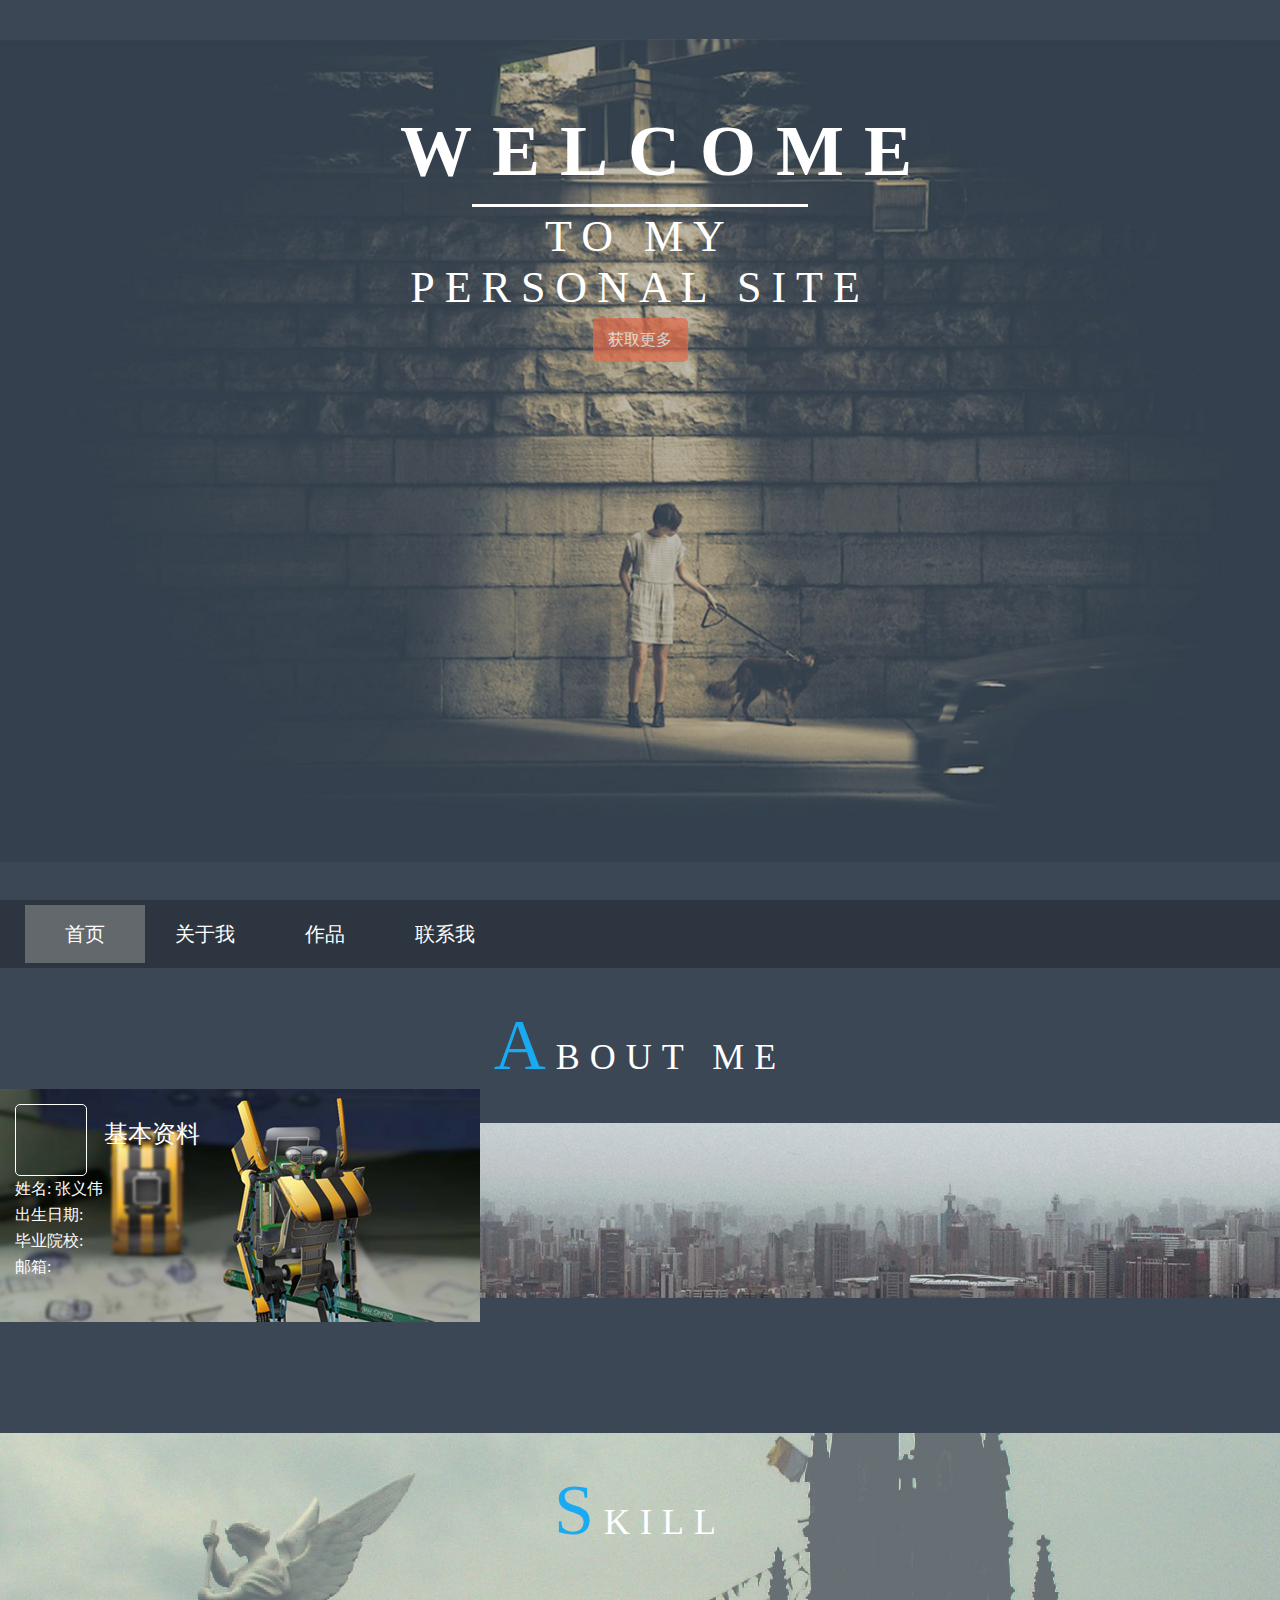
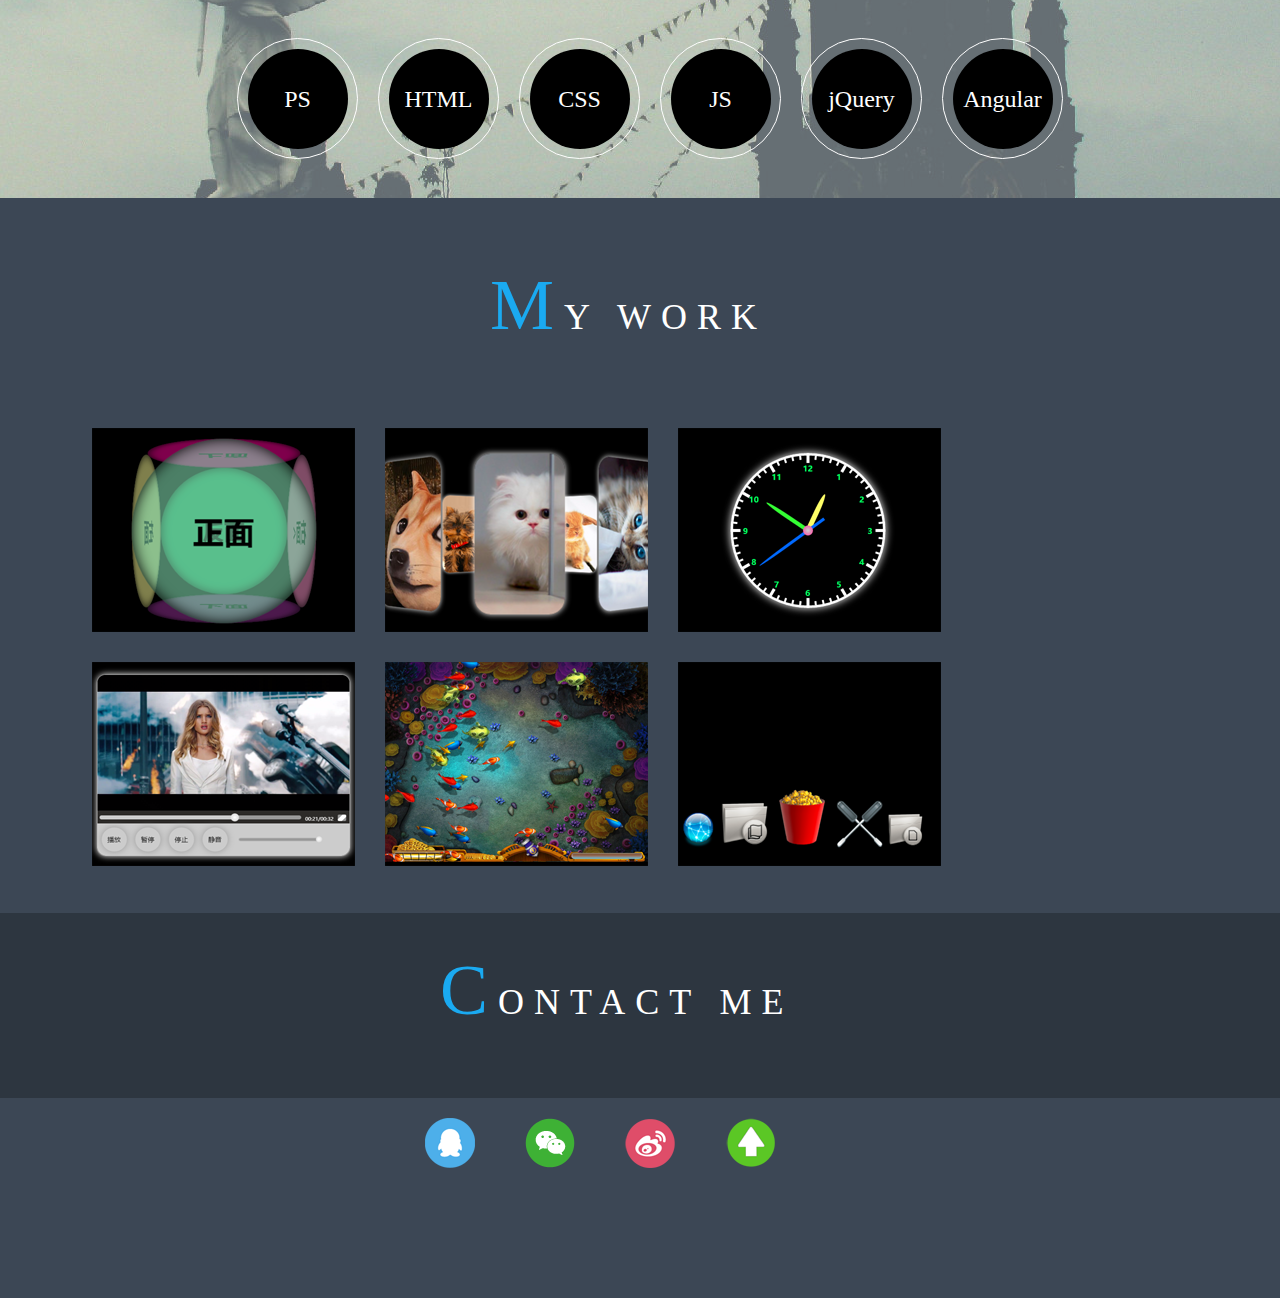
<file: index.html>
<!doctype html>
<html>
<head>
<meta charset="utf-8">
<title>MyWebsite</title>
<link rel="stylesheet" href="css/com.css">
<style>
*{margin:0; padding:0; text-decoration:none; list-style:none;}
body{background:#3c4755;}
.box {width:100%; font-family:"微软雅黑";}

/*头部*/
.box .head{ width:100%; overflow:hidden;}
.box .home{height:634px; width:100%; background:url(img/slide-1.jpg) no-repeat;background-position:center; background-size: 100%; text-align:center; position:relative;  background-attachment:fixed;}
.home .container{height:160px; color:#fff; width:480px; position:absolute; top:110px; left:50%; margin-left:-240px; font-family:"华文宋体";}
.container h1{font-size:72px; letter-spacing:20px; text-align:center;}
.container span{ width:336px; height:3px;background:#fff; display:inline-block; text-align:center;}
.container p{font-size:44px; letter-spacing:10px; text-align:center; width:100%;}
.container .container_more{width:95px; height:44px; background:#e46948; margin:5px auto; opacity:0.7; border-radius:5px;}
.container_more a{color:#fff; text-align:center; line-height:44px;}

/*关于我*/
.main .page-heading{height:465px; width:100%;}
.page-heading .row1{height:155px; text-align:center; color:#fff; line-height:155px; width:100%; overflow:hidden;}
.row1 p{letter-spacing:10px; font-size:36px; width:100%; height:169px;}
.row1 p span{font-size:72px; color:#1aaaf1;}
.page-heading .row2{height:175px; background:url(img/banner2.png) no-repeat; position:relative; background-position:center;}
.page-heading .row2 .row2_page{height:233px; width:480px; background:url(img/about2.png) no-repeat; margin:-34px; position:absolute; margin-left:0; background-color:rgba(100,100,100,0.5);}
.row2_page .msg{height:90px; width:100%;}
.row2_page span{float:left;}
.row2_page .avatar{border-radius:5px; border:1px solid #fff; height:70px; width:70px; margin-top:15px; margin-left:15px; display:inline-block;}
.row2_page .avatar2{ display:inline-block; height:90px; width:130px; text-align:center; margin-top:0; line-height:90px; font-size:24px; color:#fff;}
.row2_page .brief{width:240px; height:116px; color:#fff;}
.brief li{margin-left:15px; margin-bottom:5px;}

/*技能*/
.page-centent{height:365px; background:url(img/skill.png) no-repeat; position:relative; background-position:center;}
.page-centent .page-centent_a{height:365px; width:100%; opacity:0.5; background:#ccc; position:absolute; top:0; left:0; filter:alpha(opacity=50); }
.page-centent .page-centent_b{height:365px; position:absolute; top:0; width:100%; left:0; }
.page-centent .row1{height:155px; text-align:center; color:#fff; line-height:155px;}
.page-centent .page_row2 {width:100%;; height:200px; overflow:hidden;}

.page-centent .page_row2 ul{width:846px; height:100%; margin:50px auto;}
.page-centent .page_row2 li{display:block; width:119px; height:119px; float:left; margin-left:20px; border-radius:50%; border:1px solid #fff; position:relative;}
.page-centent .page_row2 span{display:block; width:100px; height:100px; border-radius:50%; background:#000; margin-left:-50px; margin-top:-50px; position:absolute; top:50%; left:50%; color:#fff; text-align:center; line-height:100px; font-size:24px; 
	-webkit-transform:rotate(0deg);
}

/*作品展示*/
.page_footer{width:100%;}
.page_footer .row1{height:155px; width:300px; margin:30px auto; color:#fff; line-height:155px;}
.page_footer .work{height:470px; background:#3c4755; }
.page_footer .work ul{width:88%; height:468px; margin:0 auto; overflow:hidden;}
.work ul a{display:block; height:204px; width:263px; color:#fff; text-align:center; line-height:204px; font-size:36px;}
.work ul li{width:263px; height:204px; float:left; margin:15px; background:#ccc; position:relative; overflow:hidden;}
.work span{ height:100%; width:100%; background:#ccc;  position:absolute; top:0; left:-263px;}
.work .work1{background:url(img/work1.png) no-repeat; background-size:100%;}
.work .work2{background:url(img/work2.png) no-repeat; background-size:100%;}
.work .work3{background:url(img/work3.png) no-repeat; background-size:100%;}
.work .work4{background:url(img/work4_video.png) no-repeat; background-size:100%;}
.work .work5{background:url(img/work5_fish.png) no-repeat; background-size:100%;}
.work .work6{background:url(img/work6_macMenu.png) no-repeat; background-size:100%;}
.work .work7{background:url(img/window.png) no-repeat; background-size:100%;}
.work .work8{background:url(img/work8_jhs.png) no-repeat; background-size:100%;}
.page_footer .work_more{height:44px; margin: 5px auto; display:none;}
.page_footer .work_more span{  display:block;width:95px; height:44px; background:#e46948; margin:5px auto; opacity:0.7; border-radius:5px; text-align:center;}
.work_more a{color:#fff;line-height:44px;}
</style>
<script src="js/com.js"></script>
<script src="js/index.js"></script>
<script src="js/move.js"></script>
<script src="js/move2.js"></script>
<script src="js/skill.js"></script>
</head>

<body>
	<div class="box" id="box">
		<div class="head" id="head">
			<div class="home" id="home">
				<div class="container" id="container">
					<h1>WELCOME</h1>
					<span></span>
					<p>TO MY PERSONAL SITE</p>
					<div class="container_more"><a href="javascript:;">获取更多</a></div>
				</div>
			</div>
			<div class="navbar" id="navbar">
				<div class="navbar_m">
					<ul class="nav">
						<li><a href="#home" class="current">首页</a></li>
						<li><a href="#navbar">关于我</a></li>
						<li><a href="#page_footer">作品</a></li>
						<li><a href="#footer">联系我</a></li>
						<li id="block"></li>
					</ul>
				</div>
				<div class="navbar_m2"></div>
			</div>
		</div>
		<div class="main">
			<div class="row page-heading">
				<div class="row1">
					<p><span>A</span>BOUT ME</p>
				</div>
				<div class="row2" id="row2">
					<div class="row2_page">
						<div class="msg">
							<span class="avatar"></span>
							<span class="avatar2">基本资料</span>
						</div>
						<div class="brief">
							<ul>
								<li>姓名: 张义伟</li>
								<li>出生日期:</li>
								<li>毕业院校:</li>
								<li>邮箱:</li>
							</ul>
						</div>
					</div>									
				</div>
			</div>
			<div class="page-centent">
				<div class="page-centent_a"></div>
				<div class="page-centent_b">
					<div class="row1">
						<p><span>S</span>KILL</p>
					</div>
					<div class="page_row2">
						<ul class="skill" id="skill">
							<li class="skill1">
								<span>PS</span>
							</li>
							<li class="skill2">
								<span>HTML</span>
							</li>
							<li class="skill3">
								<span>CSS</span>
							</li>
							<li class="skill4">
								<span>JS</span>
							</li>
							<li class="skill5">
								<span>jQuery</span>
							</li>
							<li class="skill6">
								<span>Angular</span>
							</li>
						</ul>
					</div>
				</div>
			</div>
			<div class="page_footer" id="page_footer">
				<div class="row1">
					<p><span>M</span>Y WORK</p>
				</div>
				<div class="work" id="work">
					<ul>
						<li class="work1">
							<span><a href="3Dbox.html">3D盒子</a></span>
						</li>
						<li class="work2">
							<span><a href="3Dring.html"  target="_blank">3D图片环</a></span>
						</li>
						<li class="work3">
							<span><a href="CSS3clock.html" target="_blank">CSS3时钟</a></span>
						</li>
						<li class="work4">
							<span><a href="H5video.html">H5video</a></span>
						</li>
						<li class="work5">
							<span><a href="work/fish_game/demo.html">捕鱼达人</a></span>
						</li>
						<li class="work6">
							<span><a href="work/mac/macMenu.html">MAC菜单</a></span>
						</li>
						<li class="work7">
							<span><a href="work/windows/canvas-windows.html" target="_blank">windows屏保</a></span>
						</li>
						<li class="work8">
							<span><a href="work/jhs/jhs.html" target="_blank">移动端</a></span>
						</li>
					</ul>
				</div>
				<div class="work_more" id="work_more">
					<span><a href="javascript:;">查看更多</a></span>
				</div>
			</div>
		</div>
		<div class="footer" id="footer">
			<div class="row1">
				<p><span>C</span>ONTACT ME</p>
			</div>
			<div class="contact">
				<ul id="con">
					<li class="contact1">
						<span class="QRCode1"></span>
					</li>
					<li class="contact2">
						<span class="QRCode2"></span>
					</li>
					<li class="contact3">
						<span class="QRCode3"></span>
					</li>
					<li class="contact4"><a href="#home"></a></li>
				</ul>
			</div>
		</div>
	</div>
</body>
</html>
</file>
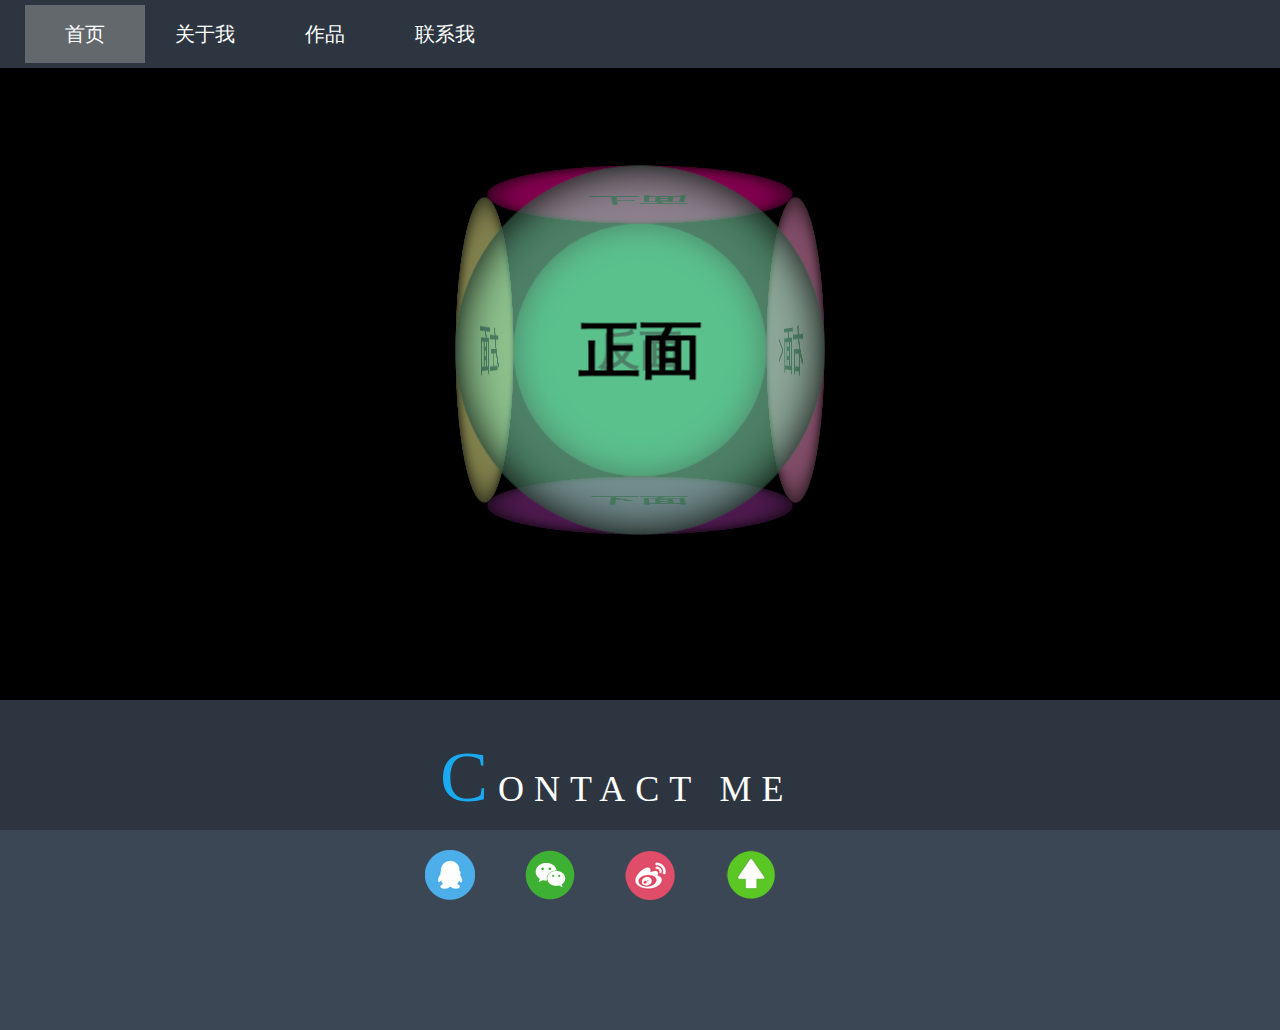
<file: 3Dbox.html>
<!doctype html>
<html>
<head>
<meta charset="utf-8">
<title>3D盒子</title>
<style>
*{margin:0; padding:0; text-decoration:none; list-style:none;}
body{background:#000;}
.box {width:100%; font-family:"微软雅黑";}

.box .navbar{height:68px; background:#2d3640; width:100%; position:fixed; top:0; left:0;}
.box .nav{width:100%;}
.navbar .navbar_m{width:100%;; height:68px; margin:0 auto; top:0; left:0; background:#2d3640; z-index:3;}
.navbar .navbar_m2{width:100%; height:68px; display:none;}
.navbar .navbar_m ul{width:480px; height:68px;margin-left:25px;  position:relative; overflow:hidden; z-index:1;}
.navbar ul li{display:block; float:left;  font-size:20px; width:120px; height:58px; margin-top:5px; text-align:center; line-height:58px; position:relative; z-index:2;}
#block{border:block;position:absolute;background:rgba(153,153,153,0.5);z-index:1;}
.navbar .nav a{color:#fff;}

/*3D盒子旋转*/
.main{width:300px; height:300px; position:relative; margin:200px auto; 
	-webkit-transition:10s all ease; 
	-moz-transition:10s all ease; 
	-ms-transition:10s all ease; 
	-o-transition:10s all ease; 
	transition:10s all ease; 
	-webkit-transform:perspective(800px) rotateX(0deg) rotateY(0deg); 
	-moz-transform:perspective(800px) rotateX(0deg) rotateY(0deg); 
	-ms-transform:perspective(800px) rotateX(0deg) rotateY(0deg); 
	-o-transform:perspective(800px) rotateX(0deg) rotateY(0deg); 
	transform:perspective(800px) rotateX(0deg) rotateY(0deg); 
	-webkit-transform-style:preserve-3d;
	-moz-transform-style:preserve-3d;
	-ms-transform-style:preserve-3d;
	-o-transform-style:preserve-3d;
	transform-style:preserve-3d;
}
.main div{width:100%; height:100%; position:absolute; top:0; left:0; font-size:50px; text-align:center; line-height:300px; font-weight:bold; border-radius:50%; box-shadow:inset 0 0 35px #000;}
.front{
	background:rgba(153,255,204,0.5); 
	-webkit-transform: translateZ(150px);
	-moz-transform: translateZ(150px);
	-ms-transform: translateZ(150px);
	-o-transform: translateZ(150px);
	transform: translateZ(150px);
}
.back{
	background:rgba(51,255,153,0.5);
	-webkit-transform: translateZ(-150px);
	-moz-transform: translateZ(-150px);
	-ms-transform: translateZ(-150px);
	-o-transform: translateZ(-150px);
	transform: translateZ(-150px);
}
.left{
	background:rgba(255,255,153,0.5); 
	-webkit-transform: translate(-150px,0px) rotateY(-90deg);
	-moz-transform: translate(-150px,0px) rotateY(-90deg);
	-ms-transform: translate(-150px,0px) rotateY(-90deg);
	-o-transform: translate(-150px,0px) rotateY(-90deg);
	transform: translate(-150px,0px) rotateY(-90deg);
}
.right{
	background:rgba(255,153,204,0.5); 
	-webkit-transform: translate(150px,0px) rotateY(90deg);
	-moz-transform: translate(150px,0px) rotateY(90deg);
	-ms-transform: translate(150px,0px) rotateY(90deg);
	-o-transform: translate(150px,0px) rotateY(90deg);
	transform: translate(150px,0px) rotateY(90deg);
}
.top{
	background:rgba(255,0,153,0.5);
	-webkit-transform:translate(0px,-150px) rotateX(90deg);
	-moz-transform:translate(0px,-150px) rotateX(90deg);
	-ms-transform:translate(0px,-150px) rotateX(90deg);
	-o-transform:translate(0px,-150px) rotateX(90deg);
	transform:translate(0px,-150px) rotateX(90deg);
}
.bottom{
	background:rgba(153,51,153,0.5);
	-webkit-transform:translate(0px,150px) rotateX(90deg);
	-moz-transform:translate(0px,150px) rotateX(90deg);
	-ms-transform:translate(0px,150px) rotateX(90deg);
	-o-transform:translate(0px,150px) rotateX(90deg);
	transform:translate(0px,150px) rotateX(90deg);
}
.main:active{
	-webkit-transform:perspective(800px) rotateX(360deg) rotateY(360deg);
	-moz-transform:perspective(800px) rotateX(360deg) rotateY(360deg);
	-ms-transform:perspective(800px) rotateX(360deg) rotateY(360deg);
	-o-transform:perspective(800px) rotateX(360deg) rotateY(360deg);
	transform:perspective(800px) rotateX(360deg) rotateY(360deg);
}

/*联系我*/
.footer{height:300px; background:#2d3640; margin-top:15px; }
.footer .row1{height:100px; width:100%; margin:30px auto; color:#fff; line-height:155px;}
.row1 p{letter-spacing:10px; font-size:36px; height:100px; width:400px; margin:0 auto;}
.row1 p span{font-size:72px; color:#1aaaf1;}
.footer .contact{height:200px; background:#3c4755; margin:20px auto;}
.contact ul{width:480px;height:50px; margin:15px auto; padding-top:20px;}
.contact ul li{width:100px; height:150px; display:block; float:left;  line-height:50px; text-align:center;}
.contact ul li span{width:100px; height:100px; display:none; margin-top:60px;}

.QRCode1{background:url(img/QRCode0.png) no-repeat;}
.QRCode2{background:url(img/QRCode1.png) no-repeat;}
.QRCode3{background:url(img/QRCode2.png) no-repeat;} 

.contact .contact1{background:url(img/ic1.png) no-repeat; background-position:25px 0px;}
.contact .contact2{background:url(img/ic2.png) no-repeat; background-position:25px 0px;}
.contact .contact3{background:url(img/ic3.png) no-repeat; background-position:25px 0px;}
.contact .contact4{background:url(img/ic4.png) no-repeat; background-position:25px 0px;}
.contact4 a{width:50px; height:50px; display:block;}

</style>
<script src="js/move.js"></script>
<script src="js/com.js"></script>
</head>

<body>
	<div class="box">
		<div class="navbar" id="navbar">
			<div class="navbar_m">
				<ul class="nav">
					<li><a href="index.html#home" class="current">首页</a></li>
					<li><a href="index.html#navbar">关于我</a></li>
					<li><a href="index.html#page_footer">作品</a></li>
					<li><a href="index.html#footer">联系我</a></li>
					<li id="block"></li>
				</ul>
			</div>
			<div class="navbar_m2"></div>
		</div>
		
		<div class="main">
			<div class="front">正面</div>
			<div class="back">反面</div>
			<div class="left">左面</div>
			<div class="right">右面<</div>
			<div class="top">上面</div>
			<div class="bottom">下面</div>
		</div>
	
		<div class="footer" id="footer">
			<div class="row1">
				<p><span>C</span>ONTACT ME</p>
			</div>
			<div class="contact">
				<ul id="con">
					<li class="contact1">
						<span class="QRCode1"></span>
					</li>
					<li class="contact2">
						<span class="QRCode2"></span>
					</li>
					<li class="contact3">
						<span class="QRCode3"></span>
					</li>
					<li class="contact4"><a href="javascript:;"></a></li>
				</ul>
			</div>
		</div>
	</div>
</body>
</html>
</file>
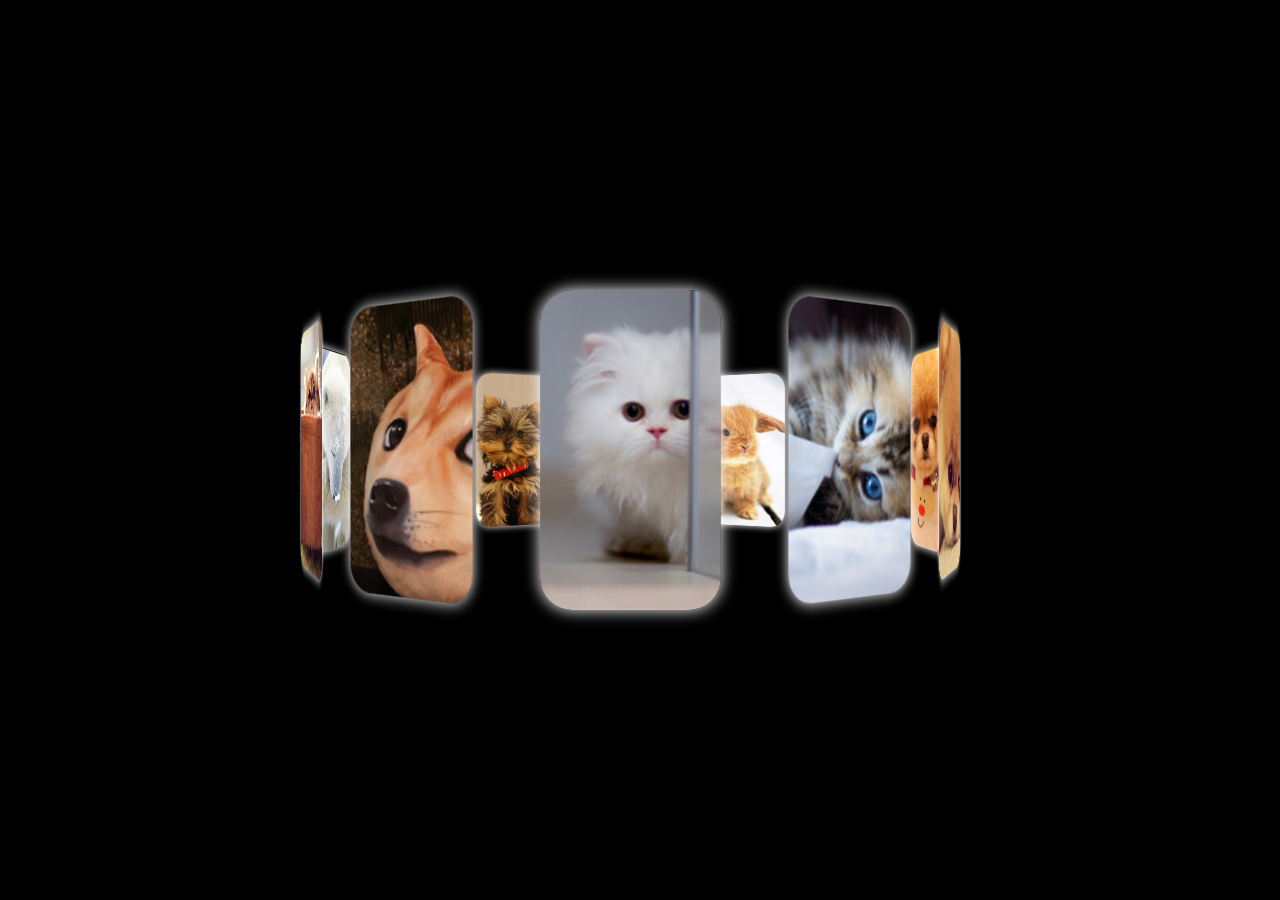
<file: 3Dring.html>
<!doctype html>
<html>
<head>
<meta charset="utf-8">
<title>3D图片环</title>
<style>
*{margin:0; padding:0; text-decoration:none; list-style:none;}
body{background:#000;}
.box {width:100%; font-family:"微软雅黑";}
/*3D图片环*/
	.main{height:600px;}
	.main ul{width:113px; height:200px; position:absolute; top:50%; left:50%; margin-top:-100px; margin-left:-66px;
	 -webkit-transform-style:preserve-3d; 
	 transform-style:preserve-3d;
	 
	 -webkit-transform:perspective(800px) rotateY(0deg); 
	 transform:perspective(800px) rotateY(0deg); 
	 
	 -webkit-transition:5s all ease;
	 transition:5s all ease;
}
	.main ul li{ position:absolute; top:0; left:0; height:100%; width:100%; box-shadow:0 0 10px #fff; border-radius:20px; overflow:hidden;  
	-webkit-transform:rotateY(0deg) translateZ(0px);
	transform:rotateY(0deg) translateZ(0px);
}
	.main ul:active{
	-webkit-transform:perspective(450px) rotateY(360deg);
	transform:perspective(450px) rotateY(360deg);
	}

</style>
<script src="js/com.js"></script>
<script src="js/move.js"></script>

</head>

<body>
	<div class="box">
		<div class="main">
			<ul>
				<li><img src="img2/1.jpg" /></li>
				<li><img src="img2/2.jpg" /></li>
				<li><img src="img2/3.jpg" /></li>
				<li><img src="img2/4.jpg" /></li>
				<li><img src="img2/5.jpg" /></li>
				<li><img src="img2/6.jpg" /></li>
				<li><img src="img2/7.jpg" /></li>
				<li><img src="img2/8.jpg" /></li>
				<li><img src="img2/9.jpg" /></li>
				<li><img src="img2/10.jpg" /></li>
				<li><img src="img2/11.jpg" /></li>
				<li><img src="img2/12.jpg" /></li>
			</ul>
		</div>
	</div>
	<script src="js/work2.js"></script>
</body>
</html>
</file>
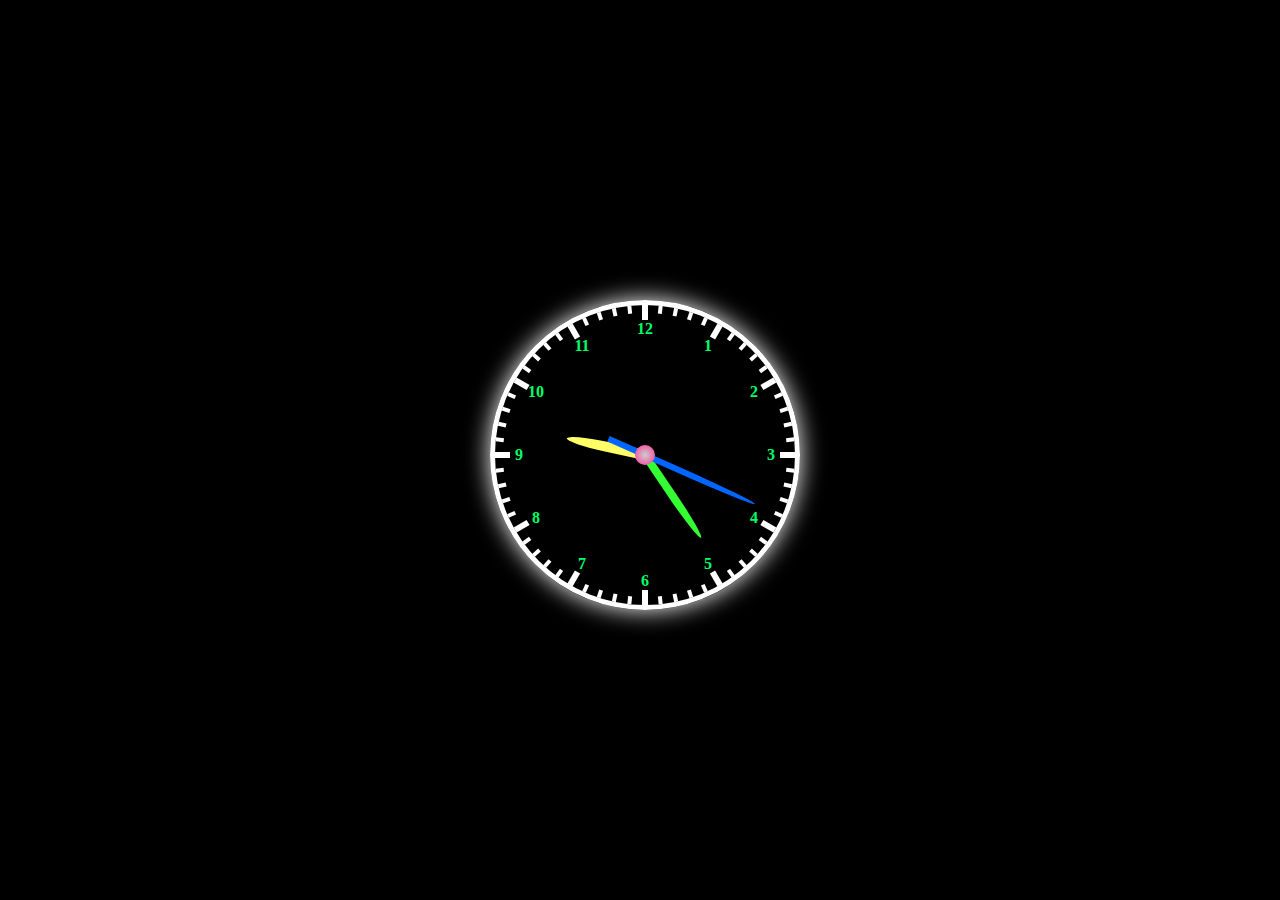
<file: CSS3clock.html>
<!doctype html>
<html>
<head>
<meta charset="utf-8">
<title>CSS3时钟</title>
<style>
*{margin:0; padding:0; text-decoration:none; list-style:none;}
body{background:#000;}
.box {width:100%; font-family:"微软雅黑";}
/*时钟*/
	.main{height:600px;}
	.clock{ width:300px; height:300px; position:absolute; left:50%; top:50%; margin-left:-150px; margin-top:-150px; border:5px solid #fff; border-radius:50%; box-shadow:0 0 25px #fff;}
	.hou{ width:10px; height:80px; background:#FF6; border-radius:50% 50% 0 0; position:absolute; left:50%; margin-left:-5px; top:70px;
	 -webkit-transform-origin:bottom;
	 -moz-transform-origin:bottom;
	 -ms-transform-origin:bottom;
	 transform-origin:bottom;
}
	.min{ width:8px; height:100px; background:#3F3; border-radius:50% 50% 0 0; position:absolute; left:50%; margin-left:-4px; top:50px; 
	-webkit-transform-origin:bottom;
	 -moz-transform-origin:bottom;
	 -ms-transform-origin:bottom;
	 transform-origin:bottom;
}
	.sec{width:6px; height:160px; background:#06F; border-radius:50% 50% 0 0; position:absolute; left:50%; margin-left:-3px; top:30px; 
	-webkit-transform-origin:3px 120px;
	-moz-transform-origin:3px 120px;
	-ms-transform-origin:3px 120px;
	transform-origin:3px 120px;
}
	.clock span{ width:4px; height:8px; background:#fff; position:absolute; left:50%; margin-left:-2px; top:0; 
	-webkit-transform-origin:center 150px; 
	-moz-transform-origin:center 150px; 
	-ms-transform-origin:center 150px; 
	transform-origin:center 150px; 
}
	span.num{height:15px; width:6px; margin-left:-3px;}
	.num em{position:absolute; top:15px; left:50%; margin-left:-15px; font-style:normal; width:30px;  text-align:center; font-weight:bold; color:#0F6;}
	.con{position:absolute; height:20px; width:20px; top:50%; left:50%; margin-left:-10px; margin-top:-10px; background:radial-gradient(#CCC,#F39); border-radius:50%;}


</style>
<script src="js/com.js"></script>
<script src="js/clock.js"></script>
</head>

<body>
	<div class="box">
		<div class="main">
			<div class="clock">
				<div class="hou"></div>
				<div class="min"></div>
				<div class="sec"></div>
				<div class="con"></div>
			</div>
		</div>
	</div>
</body>
</html>
</file>
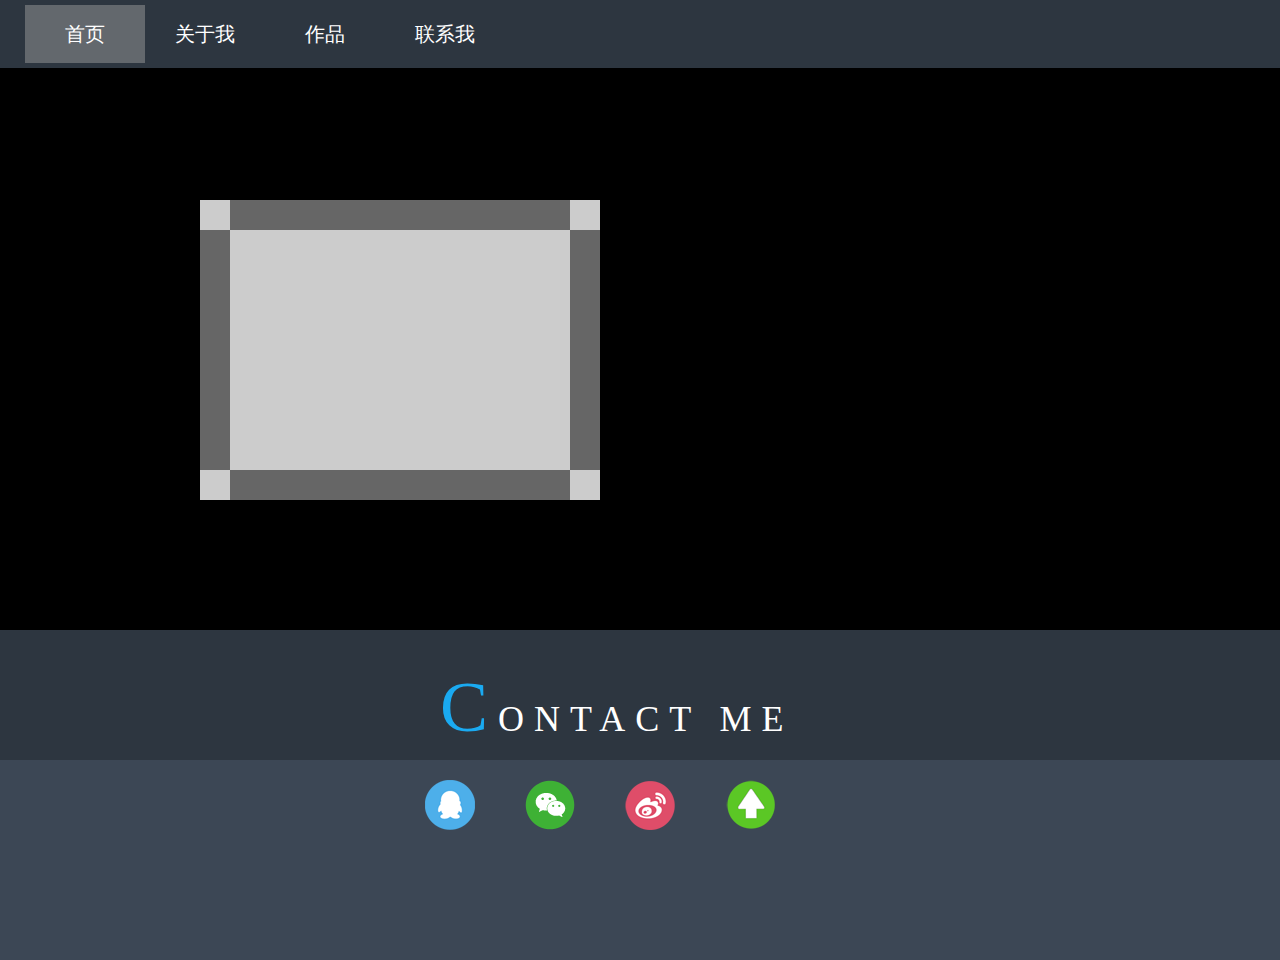
<file: work/drag/drag.html>
<!DOCTYPE html>
<html>
<head>
<meta charset="utf-8">
<title>九宫格拖拽</title>
<style>
*{margin:0; padding:0; text-decoration:none; list-style:none;}
body{background:#000;}
.box {width:100%; font-family:"微软雅黑";}
/*导航条*/
.box .navbar{height:68px; background:#2d3640; width:100%; position:fixed; top:0; left:0; z-index:9;}
.box .nav{width:100%;}
.navbar .navbar_m{width:100%;; height:68px; margin:0 auto; top:0; left:0; background:#2d3640; z-index:3;}
.navbar .navbar_m2{width:100%; height:68px; display:none;}
.navbar .navbar_m ul{width:480px; height:68px;margin-left:25px;  position:relative; overflow:hidden; z-index:1;}
.navbar ul li{display:block; float:left;  font-size:20px; width:120px; height:58px; margin-top:5px; text-align:center; line-height:58px; position:relative; z-index:2;}
#block{border:block;position:absolute;background:rgba(153,153,153,0.5);z-index:1;}
.navbar .nav a{color:#fff;}

.main{height:500px; width:100%; position:relative; margin-top:100px;}
#drag{width:400px;height:300px; left:200px; top:100px; background:#ccc; position:absolute; margin:0 auto;}
.rb{width:30px;height:30px; position:absolute; right:0; bottom:0; background:#ccc; z-index:2;}
.r{width:30px;height:100%; position:absolute; right:0; bottom:0; background:#666;}
.b{width:100%;height:30px; position:absolute; right:0; bottom:0; background:#666;}
.lt{width:30px;height:30px; position:absolute; left:0; top:0; background:#ccc; z-index:2;}
.rt{width:30px;height:30px; position:absolute; right:0; top:0; background:#ccc; z-index:2;}
.l{width:30px;height:100%; position:absolute; left:0; bottom:0; background:#666;}
.t{width:100%;height:30px; position:absolute; right:0; top:0; background:#666;}
.lb{width:30px;height:30px; position:absolute; left:0; bottom:0; background:#ccc; z-index:2;}
	
/*联系我*/
.footer{height:300px; background:#2d3640; margin-top:15px; }
.footer .row1{height:100px; width:100%; margin:30px auto; color:#fff; line-height:155px;}
.row1 p{letter-spacing:10px; font-size:36px; height:100px; width:400px; margin:0 auto;}
.row1 p span{font-size:72px; color:#1aaaf1;}
.footer .contact{height:200px; background:#3c4755; margin:20px auto;}
.contact ul{width:480px;height:50px; margin:15px auto; padding-top:20px;}
.contact ul li{width:100px; height:150px; display:block; float:left;  line-height:50px; text-align:center;}
.contact ul li span{width:100px; height:100px; display:none; margin-top:60px;}

.QRCode1{background:url(../../img/QRCode0.png) no-repeat;}
.QRCode2{background:url(../../img/QRCode1.png) no-repeat;}
.QRCode3{background:url(../../img/QRCode2.png) no-repeat;} 

.contact .contact1{background:url(../../img/ic1.png) no-repeat; background-position:25px 0px;}
.contact .contact2{background:url(../../img/ic2.png) no-repeat; background-position:25px 0px;}
.contact .contact3{background:url(../../img/ic3.png) no-repeat; background-position:25px 0px;}
.contact .contact4{background:url(../../img/ic4.png) no-repeat; background-position:25px 0px;}
.contact4 a{width:50px; height:50px; display:block;}

</style>
<script src="../../js/move.js"></script>
<script src="../../js/com.js"></script>

<script>
	;(function(){
		addReady(function(){
			var oDrag = document.getElementById('drag');	
			var aSpan = oDrag.children;
			for(var i = 0;i<aSpan.length;i++){
				drag(aSpan[i]);
			}
			
			function drag(obj){
				//按下 
				addEvent(obj,'mousedown',function(ev){
						var oEvent = ev||event;
						//宽oldW oldX 位置 oldL  oDrag.offsetLeft
						var oldW = oDrag.offsetWidth;
						var oldX = oEvent.clientX;
						var oldL = oDrag.offsetLeft;
						//存竖直方向
						var oldH = oDrag.offsetHeight;
						var oldY = oEvent.clientY;
						var oldT = oDrag.offsetTop;
						
						function DragMove(ev){
							var oEvent = ev||event;
							
							//l
							if(obj.className.indexOf('l')!=-1){
								oDrag.style.width = oldW -(oEvent.clientX - oldX)+'px'; 
								oDrag.style.left = oldL + (oEvent.clientX - oldX)+'px'; 
							}
							//r
							if(obj.className.indexOf('r')!=-1){
								oDrag.style.width = oldW + (oEvent.clientX - oldX)+'px';
							}	
							//t
							if(obj.className.indexOf('t')!=-1){
								oDrag.style.height = oldH -(oEvent.clientY - oldY)+'px'; 
								oDrag.style.top = oldT + (oEvent.clientY - oldY)+'px'; 
							}
							//b
							if(obj.className.indexOf('b')!=-1){
								oDrag.style.height = oldH + (oEvent.clientY - oldY)+'px';
							}
							//removeEvent(document,'mousemove',DragMove);
						}
						addEvent(document,'mousemove',DragMove);
						
						
						function DragUp(){
							oDrag.style.background = 'rgba('+rnd(0,256)+','+rnd(0,256)+','+rnd(0,256)+',1)';
							document.onmouseup = null;
							document.onmousemove = null;
							//removeEvent(document,'mouseup',DragUp);
							removeEvent(document,'mousemove',DragMove);
						}
						addEvent(document,'mouseup',DragUp);
						return false;	
					//};
				});
			}
		});
	})();
</script>

</head>
<body>
	<div class="box">
		<div class="navbar" id="navbar">
			<div class="navbar_m">
				<ul class="nav">
					<li><a href="../../index.html#home" class="current">首页</a></li>
					<li><a href="../../index.html#navbar">关于我</a></li>
					<li><a href="../../index.html#page_footer">作品</a></li>
					<li><a href="../../index.html#footer">联系我</a></li>
					<li id="block"></li>
				</ul>
			</div>
			<div class="navbar_m2"></div>
		</div>
		
		<div class="main">
			<div id="drag">
				<span class="rb"></span>
				<span class="r"></span>
				<span class="b"></span>
				<span class="lt"></span>
				<span class="l"></span>
				<span class="t"></span>
				<span class="lb"></span>
				<span class="rt"></span>
			</div>
		</div>
		
		<div class="footer" id="footer">
			<div class="row1">
				<p><span>C</span>ONTACT ME</p>
			</div>
			<div class="contact">
				<ul id="con">
					<li class="contact1">
						<span class="QRCode1"></span>
					</li>
					<li class="contact2">
						<span class="QRCode2"></span>
					</li>
					<li class="contact3">
						<span class="QRCode3"></span>
					</li>
					<li class="contact4"><a href="javascript:;"></a></li>
				</ul>
			</div>
		</div>

	</div>
</body>
</html>
</file>
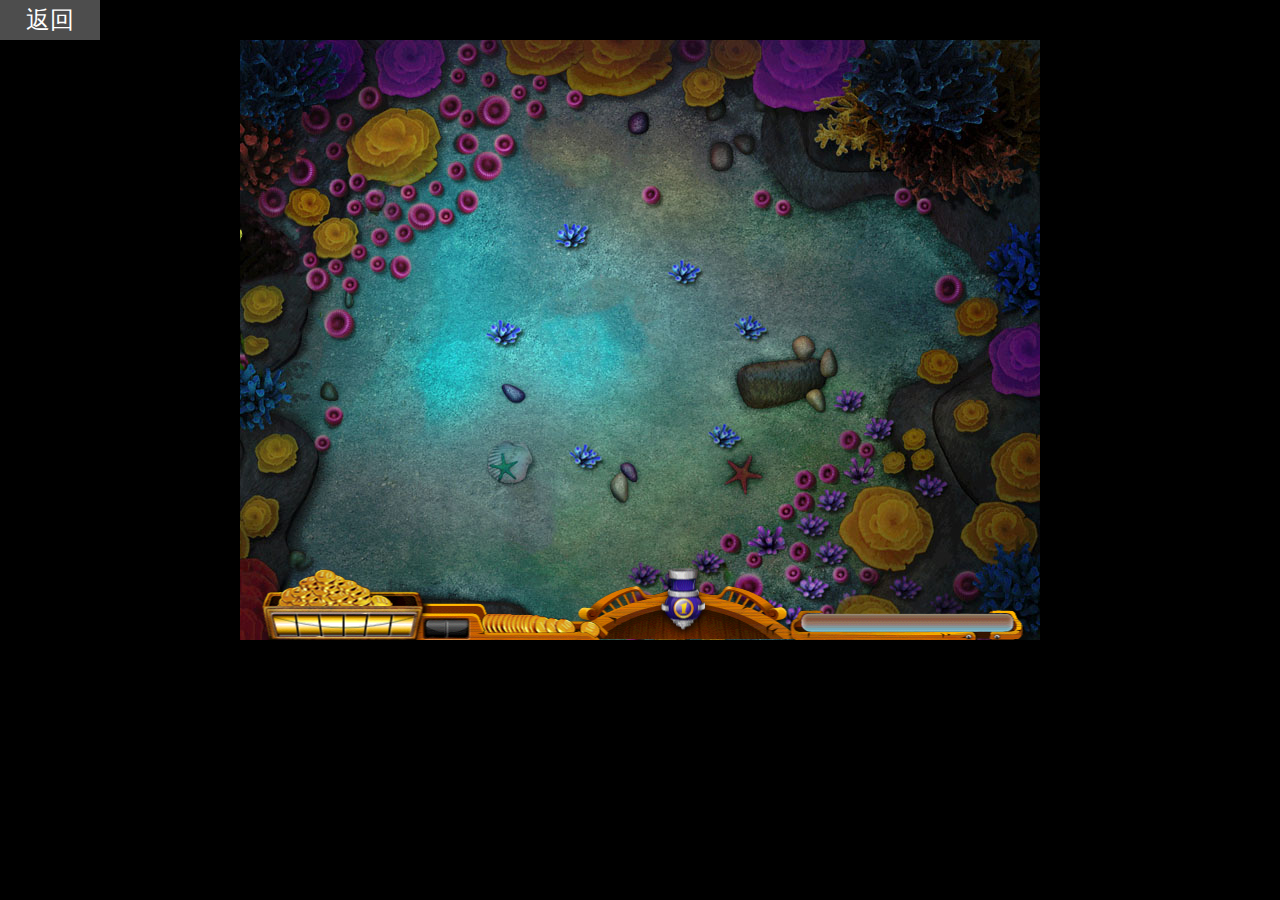
<file: work/fish_game/demo.html>
<!doctype html>
<html>
<head>
<meta charset="utf-8">
<title>捕鱼达人</title>
<style>
*{margin:0; padding:0; text-decoration:none; list-style:none;}
body{background:#000; font-family:微软雅黑;}
.main{height:600px; text-align:center;}
#c1{background:url(img/game_bg_2_hd.jpg) no-repeat;}
.navbar{width:100px; height:40px; background:rgba(153,153,153,0.5);}
.navbar a{width:100px; height:40px; color:#fff; display:block; font-size:24px; text-align:center; line-height:40px;}
</style>
<script src="build/main.min.js"></script>
</head>

<body>
	<div class="box">
		<div class="navbar">
			<a href="../../index.html#page_footer">返回</a>
		</div>
		
		<div class="main">
			<canvas width="800" height="600" id="c1"></canvas>
		</div>
		
	</div>

</body>
</html>
</file>
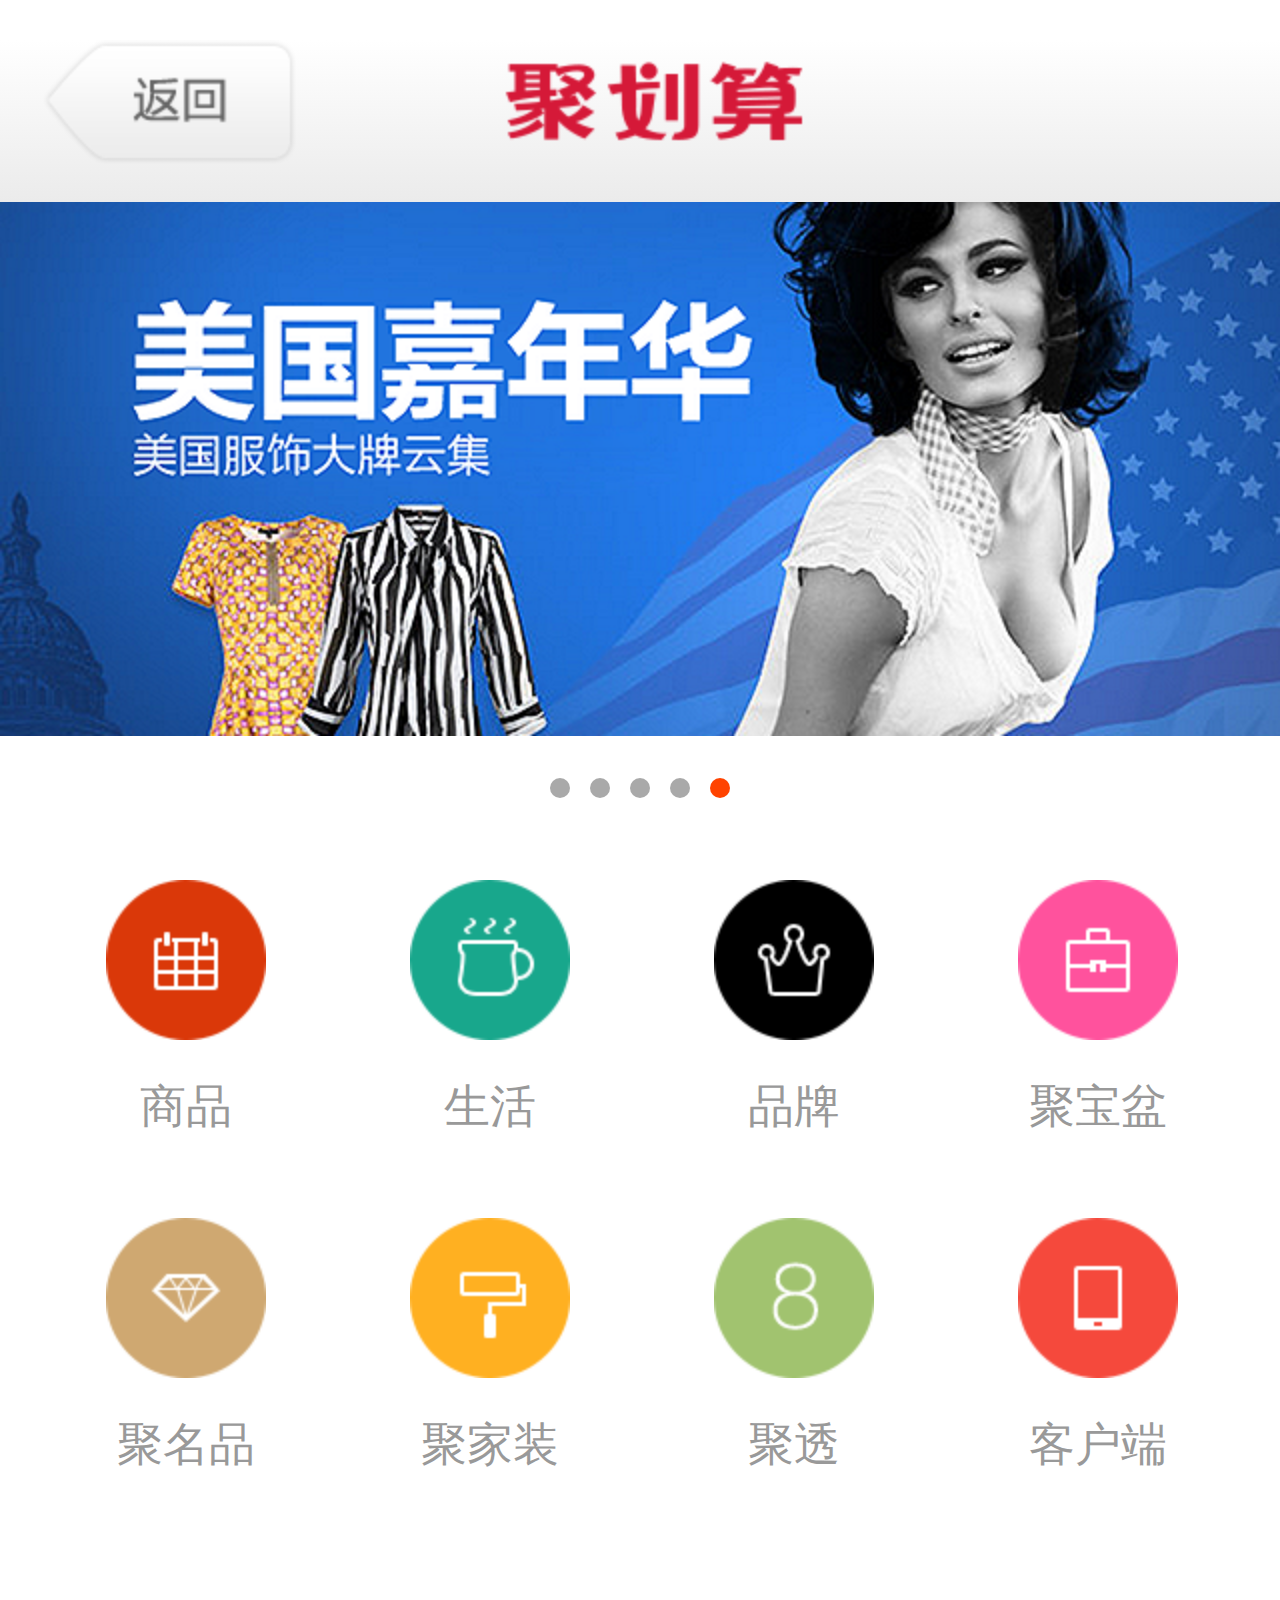
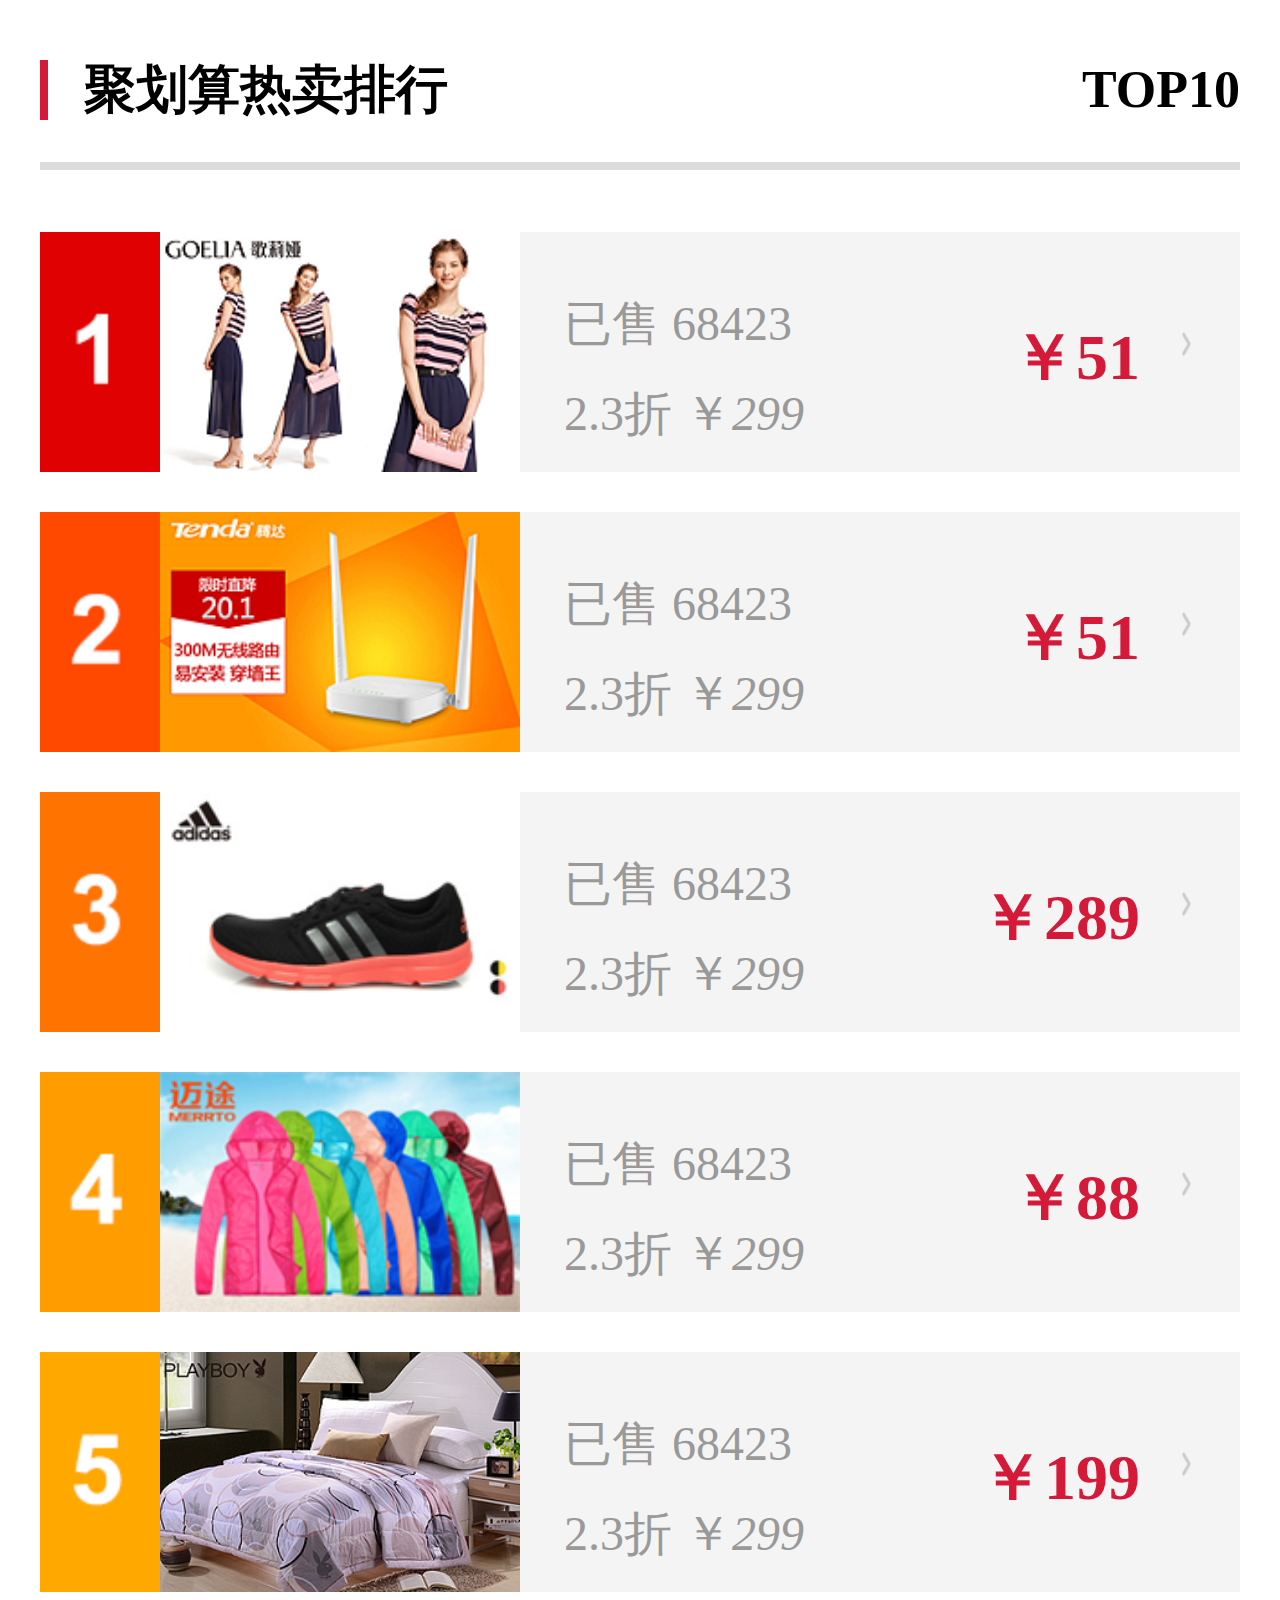
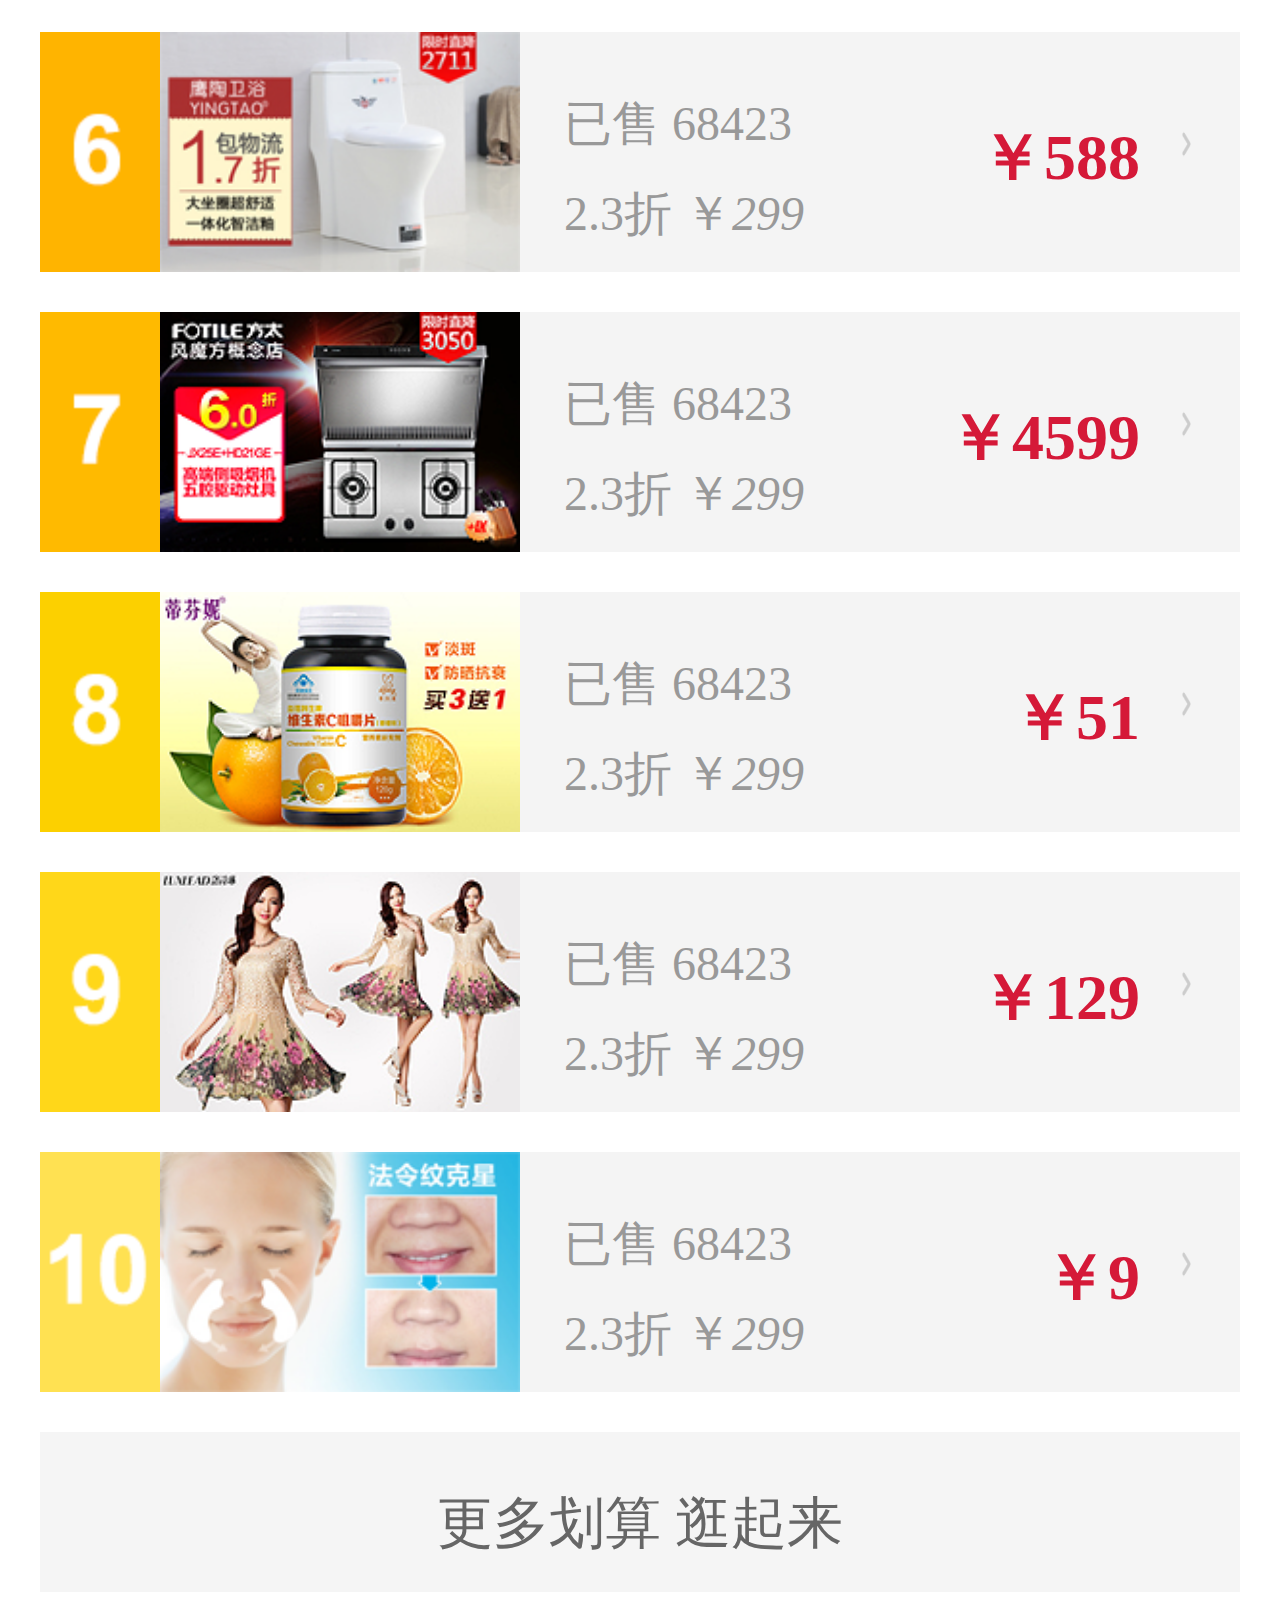
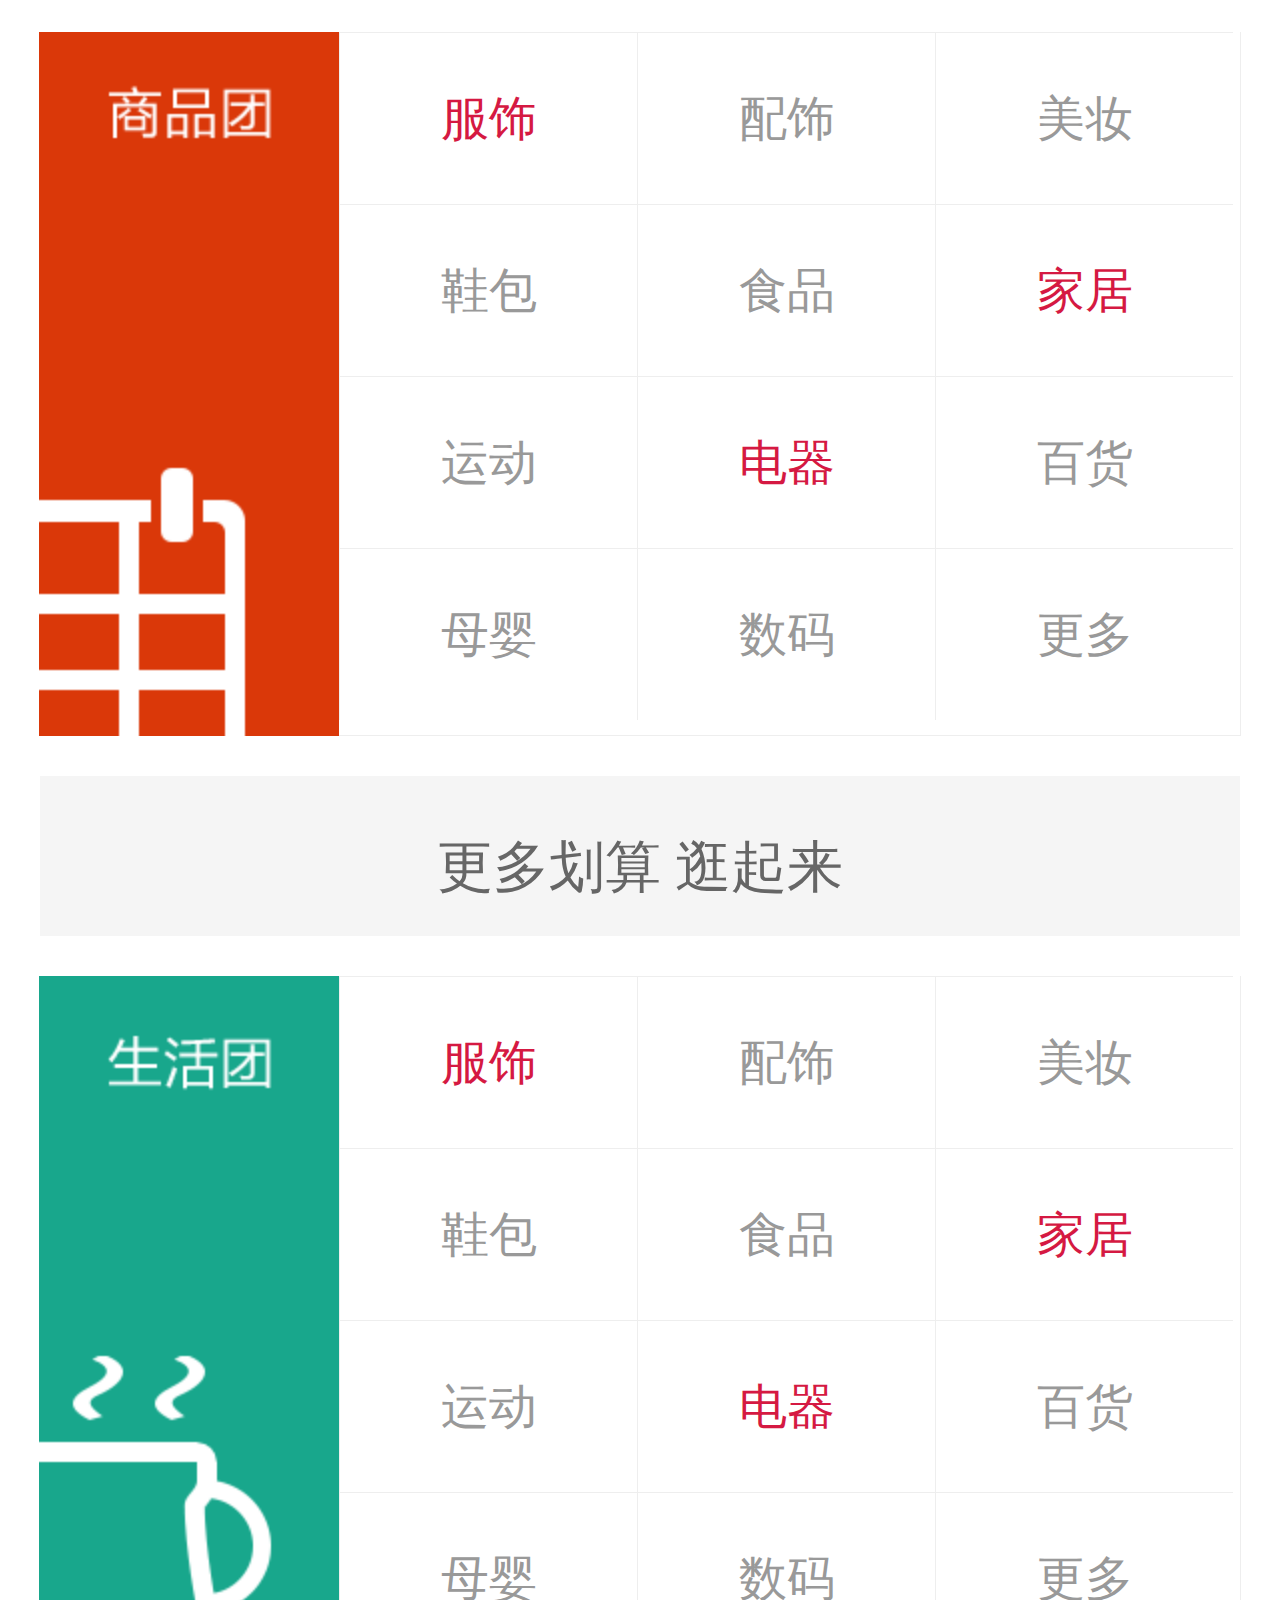
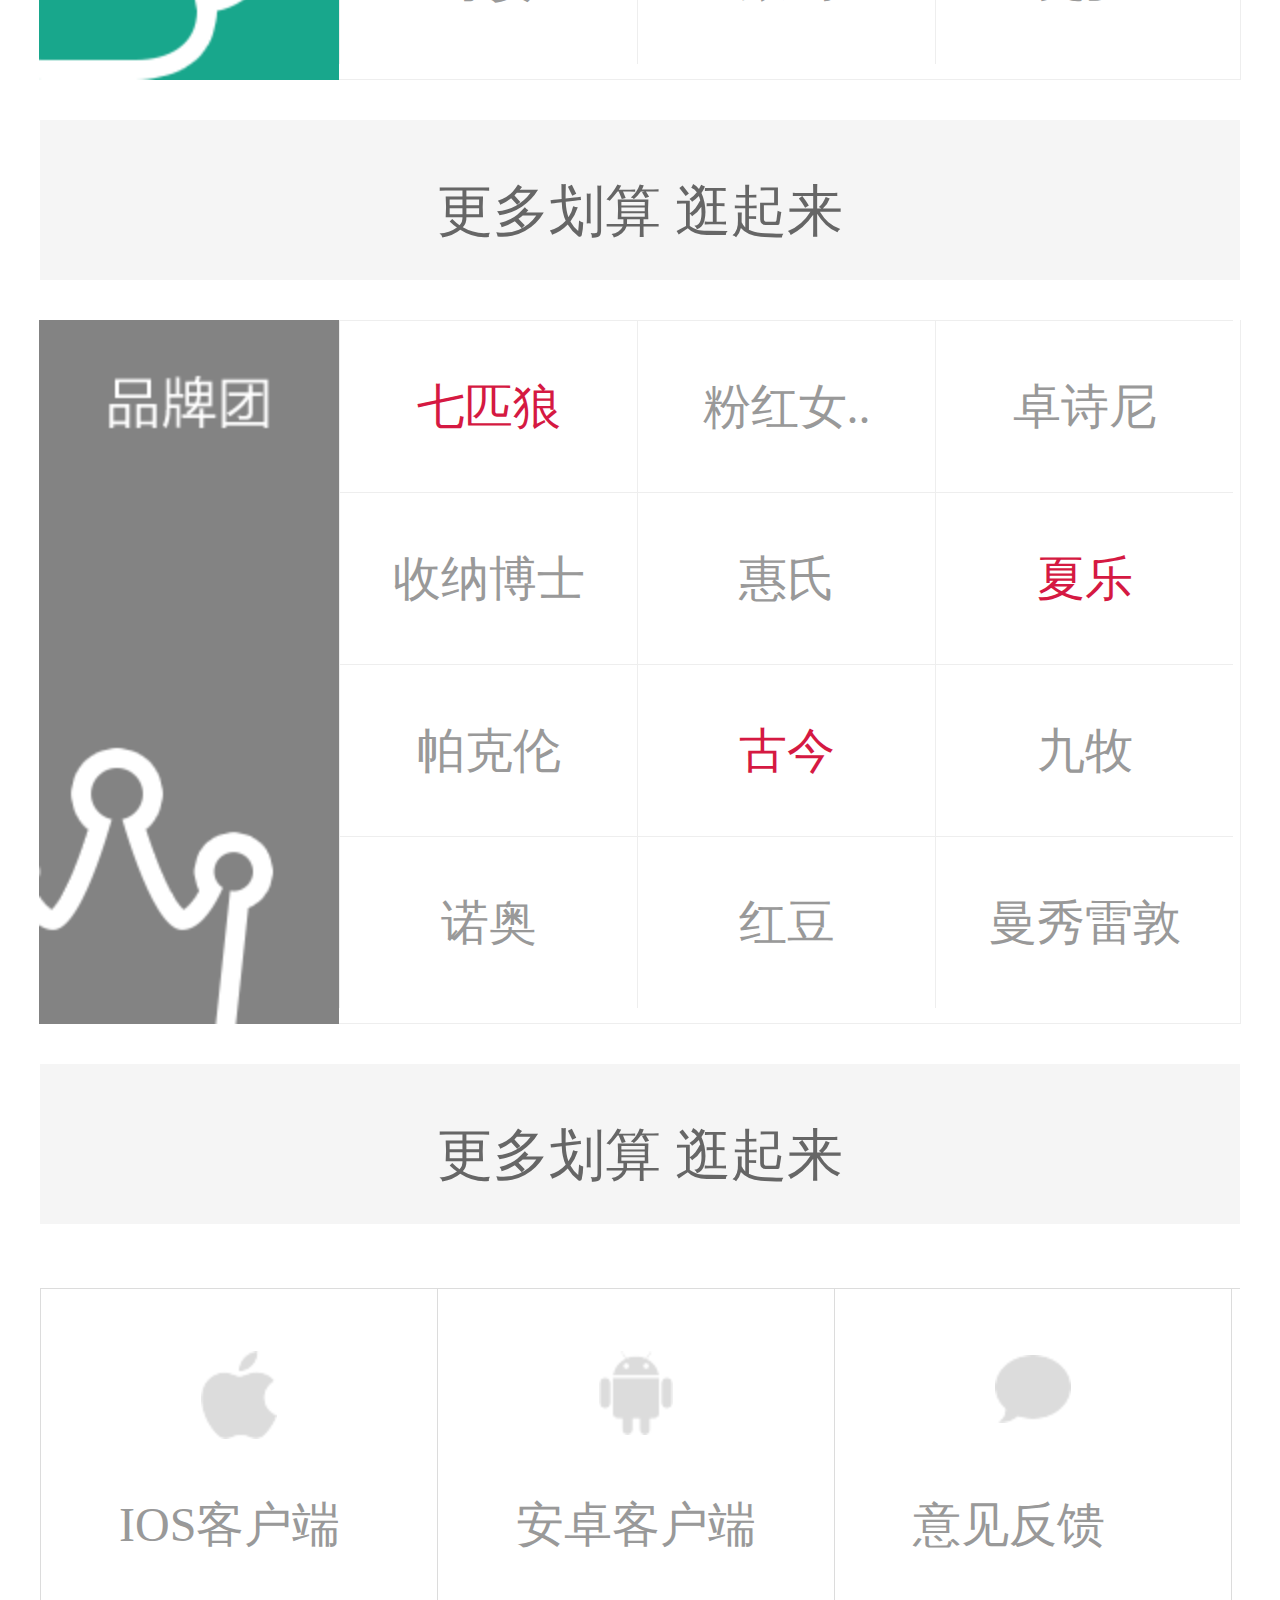
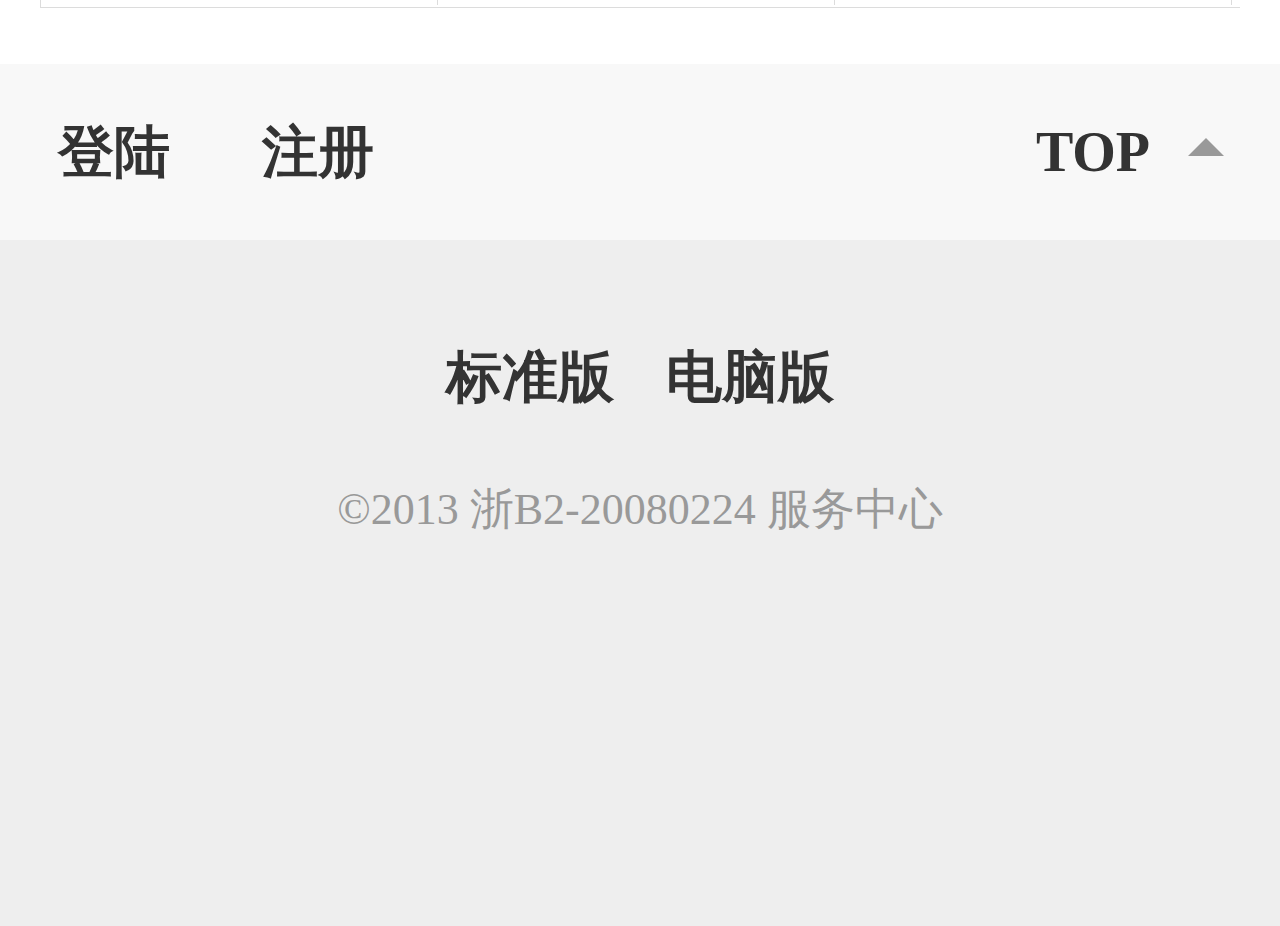
<file: work/jhs/jhs.html>
<!doctype html>
<html>
<head>
<meta charset="utf-8">
<meta name="viewport" content="width=device-width, initial-scale=1.0, maximum-scale=1.0, user-scalable=0"/>
<meta name="apple-mobile-web-app-capable" content="yes"/>
<meta name="apple-mobile-web-app-status-bar-style" content="black"/>
<title>聚划算</title>
<style>
	*{margin:0;padding:0;list-style:none;text-decoration:none; font-family:微软雅黑;}
	html{font-size:20px;font-family:微软雅黑;}
	.wark{width:16rem;}
	.wark header{width:16rem;height:2.525rem;position:relative;text-align:center;background:-webkit-linear-gradient(#ffffff 20%,#ebebeb);}
	header a{width:3.25rem;height:1.6rem;position:absolute;background:url(image/%E6%B7%98%E5%AE%9D.png) no-repeat;left:0.5rem;top:0.5rem;text-indent:-999999px;background-size:100%;}
	header img{width:9.4rem;height:2.2rem;margin-top:0.175rem;}
	.banner{width:16rem;height:7.45rem;position:relative;overflow:hidden;}
	.banner ul{width:80rem; height:6.675rem;position:absolute;left:0;top:0;-webkit-transform:translate3d(0,0,0);}
	.banner ul li{width:16rem;height:6.675rem;float:left;}
	.banner ul li img{width:100%;height:100%;}
	.banner ol{position:absolute;bottom:0;left:50%;width:2.5rem;height:0.25rem;margin-left:-1.25rem;}
	.banner ol li{width:0.25rem;height:0.25rem;border-radius:50%;background:#a9a9a9;text-indent:-99999px;float:left;margin:0 0.125rem;}
	.banner ol li.active{background:#ff4300;}
	.wark .shopping{width:100%;height:9.15rem; }
	.shopping ul{width:15.2rem;margin-left:0.425rem;margin-top:1.025rem;}
	.shopping ul li{float:left;width:2rem;margin:0 0.9rem 1rem 0.9rem;}
	.shopping ul li a{width:2rem;height:2rem;border-radius:50%;display:block;}
	.shopping ul li p{font-size:0.575rem;color:#999999;width:2rem;text-align:center;margin-top:0.45rem;}
	.shopping ul li a img{width:100%;height:100%;}
	
	.top .hot{width:15rem;height:1.275rem;border-bottom:0.1rem solid #dcdcdc;margin:0 auto;padding-top:0.6rem;font-weight:bold;font-size:0.65rem;margin-bottom:0.775rem;}
	.hot p{height:0.75rem;float:left;border-left:0.1rem solid #d51938;line-height:0.75rem;padding-left:0.45rem;}
	.hot span{float:right;}
	.top ol{width:15rem;margin:0 auto;}
	.top ol li{width:15rem;height:3rem;margin-bottom:0.5rem;}
	.top ol li .ranking{width:1.5rem;height:3rem;float:left;}
	.top ol li .ranking img{width:100%;height:100%;}
	.top ol li .sketch{width:4.5rem;height:3rem;float:left;}
	.top ol li .sketch img{width:100%;height:100%;}
	.top ol li .discount{width:4.45rem;height:2.25rem;background:#f4f4f4;float:left;font-size:0.6rem;color:#999999;padding:0.75rem 0 0 0.55rem;}
	.discount p{margin-bottom:0.325rem;}
	.top ol li .price{float:left;width:4rem;height:3rem;background:#f4f4f4;position:relative;}
	.price span{color:#d51938;font-size:0.8rem;float:right;font-weight:bold;margin-right:1.25rem;margin-top:1.025rem;}
	.price a{width:0.325rem;height:0.55rem;position:absolute;top:1.125rem;right:0.5rem;}
	.price a img{width:100%;height:100%;display:block;}
	
	.wark .slicer{width:15rem;height:1.325rem;background:#f5f5f5;margin:0 auto;padding-top:0.675rem;}
	.slicer p{color:#666666;font-size:0.7rem;text-align:center;}
	
	.merchandise{width:15.025rem;height:8.8rem;margin:0.5rem auto; font-size:0.6rem; color:#999999;}
	.merchandise .mcd_left{width:3.75rem;height:8.8rem;float:left;}
	.mcd_left img{width:100%;height:100%;}
	.merchandise .mcd_right{width:11.275rem;height:8.8rem;float:right;box-sizing:border-box;border-right:1px solid #eeeeee;border-bottom:1px solid #eeeeee;}
	.mcd_right li{float:left;width:3.725rem;height:2.15rem;box-sizing:border-box;border-left:1px solid #eeeeee;border-top:1px solid #eeeeee;text-align:center;line-height:2.15rem;}
	.wark .app{width:15rem;height:4rem;box-sizing:border-box;border-left:1px solid #dcdcdc;border-top:1px solid #dcdcdc;border-bottom:1px solid #dcdcdc;margin:0 auto;margin-top:0.8rem;}
	.app ul{width:15rem;height:4rem;}
	.app ul li{width:4.95rem;height:3.95rem;border-right:1px solid #dcdcdc;float:left;position:relative;}
	.app ul li a{position:absolute;width:0.95rem;height:1.1rem;left:50%;top:0.775rem;margin-left:-0.475rem;}
	.app ul li a.app_2{width:0.925rem;height:1.05rem;margin-left:-0.4625rem;}
	.app ul li a.app_3{width:0.95rem;height:0.85rem;margin-left:-0.475rem;}
	.app ul li a img{width:100%;height:100%;}
	.app ul li p{position:absolute;bottom:0.6rem;width:3rem;font-size:0.6rem;color:#999999;left:50%;margin-left:-1.5rem;}
	footer .login{width:15.85rem;height:2.2rem;background:#f8f8f8;margin-top:0.7rem;padding-left:0.15rem;}
	.login a{display:block;height:2.2rem;padding:0 0.575rem;color:#333333;line-height:2.2rem;float:left;font-weight:bold;font-size:0.7rem;}
	.login .login_right{float:right;padding:0 0.475rem;}
	.login i{width:0;height:0;float:right;display:inline-block;border:0.225rem solid transparent;border-bottom:0.225rem solid #999;margin-top:0.7rem;margin-right:0.7rem;}
	footer .footer{width:16rem;height:7.525rem;background:#eeeeee;padding-top:1.05rem}
	.footer p{text-align:center;margin-bottom:0.8rem;}
	.footer p:nth-child(2){font-size:0.55rem;color:#999999;}
	.footer span{color:#333;font-size:0.7rem;font-weight:bold;margin:0 0.325rem;}
	.active{color:#d51942;}
</style>
<script>
	;(function(){
		function change(){
			document.documentElement.style.fontSize = 20*document.documentElement.clientWidth/320+'px';		
		}
		change();
		window.addEventListener('resize',change,false);
	})();
	document.addEventListener('DOMContentLoaded',function(){
		var rem = parseFloat(document.documentElement.style.fontSize);
		var oBanner = document.querySelector('.banner');
		var oUl = oBanner.children[0];
		var aLi = oUl.children;
		var x = 0/rem,iNow = 0;
		oUl.addEventListener('touchstart',function(ev){
			var disX = ev.targetTouches[0].pageX/rem - x;
			var downX = ev.targetTouches[0].pageX/rem;
			oUl.style.WebkitTransition= 'none';
			function fnMove(ev){
				x = ev.targetTouches[0].pageX/rem - disX;
				oUl.style.WebkitTransform = 'translate3d('+x+'rem,0,0)';	
			}
			function fnEnd(ev){	
				document.removeEventListener('touchmove',fnMove,false);
				document.removeEventListener('touchend',fnEnd,false);	
				
				var upX = ev.changedTouches[0].pageX/rem;
				if(Math.abs(upX-downX)>100/rem){
					if(downX>upX){
						iNow++;
						if(iNow == aLi.length){
							iNow = aLi.length-1;
						}
					}else if(downX<upX){
						iNow--;	
						if(iNow <0){
							iNow = 0;
						}
					}
				}
				oUl.style.WebkitTransition = '.5s all ease';
				x = -iNow*aLi[0].offsetWidth/rem;
				oUl.style.WebkitTransform = 'translate3d('+x+'rem,0,0)';
				function tranEnd(){
					oUl.removeEventListener('transitionend',tranEnd,false);	
					oUl.style.WebkitTransition = 'none';
				}
				oUl.addEventListener('transitionend',tranEnd,false);
			}
			document.addEventListener('touchmove',fnMove,false);
			document.addEventListener('touchend',fnEnd,false);
			ev.preventDefault();
		},false);	
	},false);
	
	
</script>
</head>
<body>
	<div class="wark">
    	<header>
           <a href="javascript:;">返回</a> 
           <img src="image/head.png"/>        
        </header>
        <section class="banner">
        	<ul>
            	<li><img src="image/banner.png" /></li>
            	<li><img src="image/banner.png" /></li>
            	<li><img src="image/banner.png" /></li>
            	<li><img src="image/banner.png" /></li>
            	<li><img src="image/banner.png" /></li>
            </ul>
            <ol>
            	<li>0</li> 
            	<li>1</li>
            	<li>2</li>
            	<li>3</li>     
            	<li class="active ">4</li>           
            </ol>
        </section>
        <nav class="shopping">
        	<ul>
            	<li>
                	<a href="javascript:;"><img src="image/icon1.png" alt="" /></a>
                    <p>商品</p>
                </li>
            	<li>
                	<a href="javascript:;"><img src="image/icon2.png" alt="" /></a>
                    <p>生活</p>
                </li>
            	<li>
                	<a href="javascript:;"><img src="image/icon3.png" alt="" /></a>
                    <p>品牌</p>
                </li>
            	<li>
                	<a href="javascript:;"><img src="image/icon4.png" alt="" /></a>
                    <p>聚宝盆</p>
                </li>
            	<li>
                	<a href="javascript:;"><img src="image/icon5.png" alt="" /></a>
                    <p>聚名品</p>
                </li>
            	<li>
                	<a href="javascript:;"><img src="image/icon6.png" alt="" /></a>
                    <p>聚家装</p>
                </li>
            	<li>
                	<a href="javascript:;"><img src="image/icon7.png" alt="" /></a>
                    <p>聚透</p>
                </li>
            	<li>
                	<a href="javascript:;"><img src="image/icon8.png" alt="" /></a>
                    <p>客户端</p>
                </li>
            </ul>
        </nav>
        <section class="top">
        	<div class="hot">
            	<p>聚划算热卖排行</p>
                <span>TOP10</span>
            </div>
            <ol>
    			<li>
                	<div class="ranking"><img src="image/ranking01.png" alt=""/></div>
                    <div class="sketch"><img src="image/lo_banner01.png" alt=""/></div>
                    <div class="discount">
                    	<p>已售 68423</p>
                        <p><span>2.3折</span>   ￥<i>299</i></p>
                    </div>
                    <div class="price">
                        <a href="javascript:;" ><img src="image/left箭头.png" /></a>
                        <span>￥51</span>
                    </div>
                </li>	
    			<li>
                	<div class="ranking"><img src="image/ranking02.png" alt=""/></div>
                    <div class="sketch"><img src="image/lo_banner02.png" alt=""/></div>
                    <div class="discount">
                    	<p>已售 68423</p>
                        <p><span>2.3折</span>   ￥<i>299</i></p>
                    </div>
                    <div class="price">
                    	<span>￥51</span>
                        <a href="javascript:;" ><img src="image/left箭头.png" /></a>
                    </div>
                </li>	
    			<li>
                	<div class="ranking"><img src="image/ranking03.png" alt=""/></div>
                    <div class="sketch"><img src="image/lo_banner03.png" alt=""/></div>
                    <div class="discount">
                    	<p>已售 68423</p>
                        <p><span>2.3折</span>   ￥<i>299</i></p>
                    </div>
                    <div class="price">
                    	<span>￥289</span>
                        <a href="javascript:;" ><img src="image/left箭头.png" /></a>
                    </div>
                </li>	
    			<li>
                	<div class="ranking"><img src="image/ranking04.png" alt=""/></div>
                    <div class="sketch"><img src="image/lo_banner04.png" alt=""/></div>
                    <div class="discount">
                    	<p>已售 68423</p>
                        <p><span>2.3折</span>   ￥<i>299</i></p>
                    </div>
                    <div class="price">
                    	<span>￥88</span>
                        <a href="javascript:;" ><img src="image/left箭头.png" /></a>
                    </div>
                </li>	
    			<li>
                	<div class="ranking"><img src="image/ranking05.png" alt=""/></div>
                    <div class="sketch"><img src="image/lo_banner05.png" alt=""/></div>
                    <div class="discount">
                    	<p>已售 68423</p>
                        <p><span>2.3折</span>   ￥<i>299</i></p>
                    </div>
                    <div class="price">
                    	<span>￥199</span>
                        <a href="javascript:;" ><img src="image/left箭头.png" /></a>
                    </div>
                </li>	
    			<li>
                	<div class="ranking"><img src="image/ranking06.png" alt=""/></div>
                    <div class="sketch"><img src="image/lo_banner06.png" alt=""/></div>
                    <div class="discount">
                    	<p>已售 68423</p>
                        <p><span>2.3折</span>   ￥<i>299</i></p>
                    </div>
                    <div class="price">
                    	<span>￥588</span>
                        <a href="javascript:;" ><img src="image/left箭头.png" /></a>
                    </div>
                </li>	
    			<li>
                	<div class="ranking"><img src="image/ranking07.png" alt=""/></div>
                    <div class="sketch"><img src="image/lo_banner07.png" alt=""/></div>
                    <div class="discount">
                    	<p>已售 68423</p>
                        <p><span>2.3折</span>   ￥<i>299</i></p>
                    </div>
                    <div class="price">
                    	<span>￥4599</span>
                        <a href="javascript:;" ><img src="image/left箭头.png" /></a>
                    </div>
                </li>	
    			<li>
                	<div class="ranking"><img src="image/ranking08.png" alt=""/></div>
                    <div class="sketch"><img src="image/lo_banner08.png" alt=""/></div>
                    <div class="discount">
                    	<p>已售 68423</p>
                        <p><span>2.3折</span>   ￥<i>299</i></p>
                    </div>
                    <div class="price">
                    	<span>￥51</span>
                        <a href="javascript:;" ><img src="image/left箭头.png" /></a>
                    </div>
                </li>	
    			<li>
                	<div class="ranking"><img src="image/ranking09.png" alt=""/></div>
                    <div class="sketch"><img src="image/lo_banner09.png" alt=""/></div>
                    <div class="discount">
                    	<p>已售 68423</p>
                        <p><span>2.3折</span>   ￥<i>299</i></p>
                    </div>
                    <div class="price">
                    	<span>￥129</span>
                        <a href="javascript:;" ><img src="image/left箭头.png" /></a>
                    </div>
                </li>	
    			<li>
                	<div class="ranking"><img src="image/ranking10.png" alt=""/></div>
                    <div class="sketch"><img src="image/lo_banner10.png" alt=""/></div>
                    <div class="discount">
                    	<p>已售 68423</p>
                        <p><span>2.3折</span>   ￥<i>299</i></p>
                    </div>
                    <div class="price">
                    	<span>￥9</span>
                        <a href="javascript:;" ><img src="image/left箭头.png" /></a>
                    </div>
                </li>	
            </ol>
        </section>
        <section class="slicer">
        	<p>更多划算 逛起来</p>
        </section>
        <section class="merchandise">
        	<div class="mcd_left">
            	<img src="image/main01.png" alt="" />
            </div>
            <ul class="mcd_right">
				<li class="active">服饰</li>
				<li>配饰</li>
				<li>美妆</li>
				<li>鞋包</li>
				<li>食品</li>
				<li class="active">家居</li>
				<li>运动</li>
				<li class="active">电器</li>
				<li>百货</li>
				<li>母婴</li>
				<li>数码</li>
				<li>更多</li>
            </ul>
        </section>
        <section class="slicer">
        	<p>更多划算 逛起来</p>
        </section>
        <section class="merchandise">
        	<div class="mcd_left">
            	<img src="image/main02.png" alt="" />
            </div>
            <ul class="mcd_right">
				<li class="active">服饰</li>
				<li>配饰</li>
				<li>美妆</li>
				<li>鞋包</li>
				<li>食品</li>
				<li class="active">家居</li>
				<li>运动</li>
				<li class="active">电器</li>
				<li>百货</li>
				<li>母婴</li>
				<li>数码</li>
				<li>更多</li>
            </ul>
        </section>       
         <section class="slicer">
        	<p>更多划算 逛起来</p>
        </section>
        <section class="merchandise">
        	<div class="mcd_left">
            	<img src="image/main03.png" alt="" />
            </div>
            <ul class="mcd_right">
				<li class="active">七匹狼</li>
				<li>粉红女..</li>
				<li>卓诗尼</li>
				<li>收纳博士</li>
				<li>惠氏</li>
				<li class="active">夏乐</li>
				<li>帕克伦</li>
				<li class="active">古今</li>
				<li>九牧</li>
				<li>诺奥</li>
				<li>红豆</li>
				<li>曼秀雷敦</li>
            </ul>
        </section>      
         <section class="slicer">
        	<p>更多划算 逛起来</p>
        </section>
        <section class="app">
        	<ul>
            	<li>
                	<a href="javascript:;" class="app_1"><img src="image/app-1.png" /></a>
                	<p>IOS客户端</p>
                </li>
            	<li>
                	<a href="javascript:;"  class="app_2"><img src="image/app-2.png" /></a>
                	<p>安卓客户端</p>
                </li>
            	<li>
                	<a href="javascript:;"  class="app_3"><img src="image/app-3.png" /></a>
                	<p>意见反馈</p>
                </li>
                
            </ul>
        </section>
        <footer>
        	<div class="login">
            	<a href="javascript:;">登陆</a>
            	<a href="javascript:;">注册</a>
                <i></i>
            	<a href="javascript:;" class="login_right">TOP</a>             
            </div>
            <div class="footer">
            	<p><span>标准版</span><span>电脑版</span></p>
                <p>©2013 浙B2-20080224   服务中心</p>
            </div>
        </footer>
    </div>
</body>
</html>
</file>
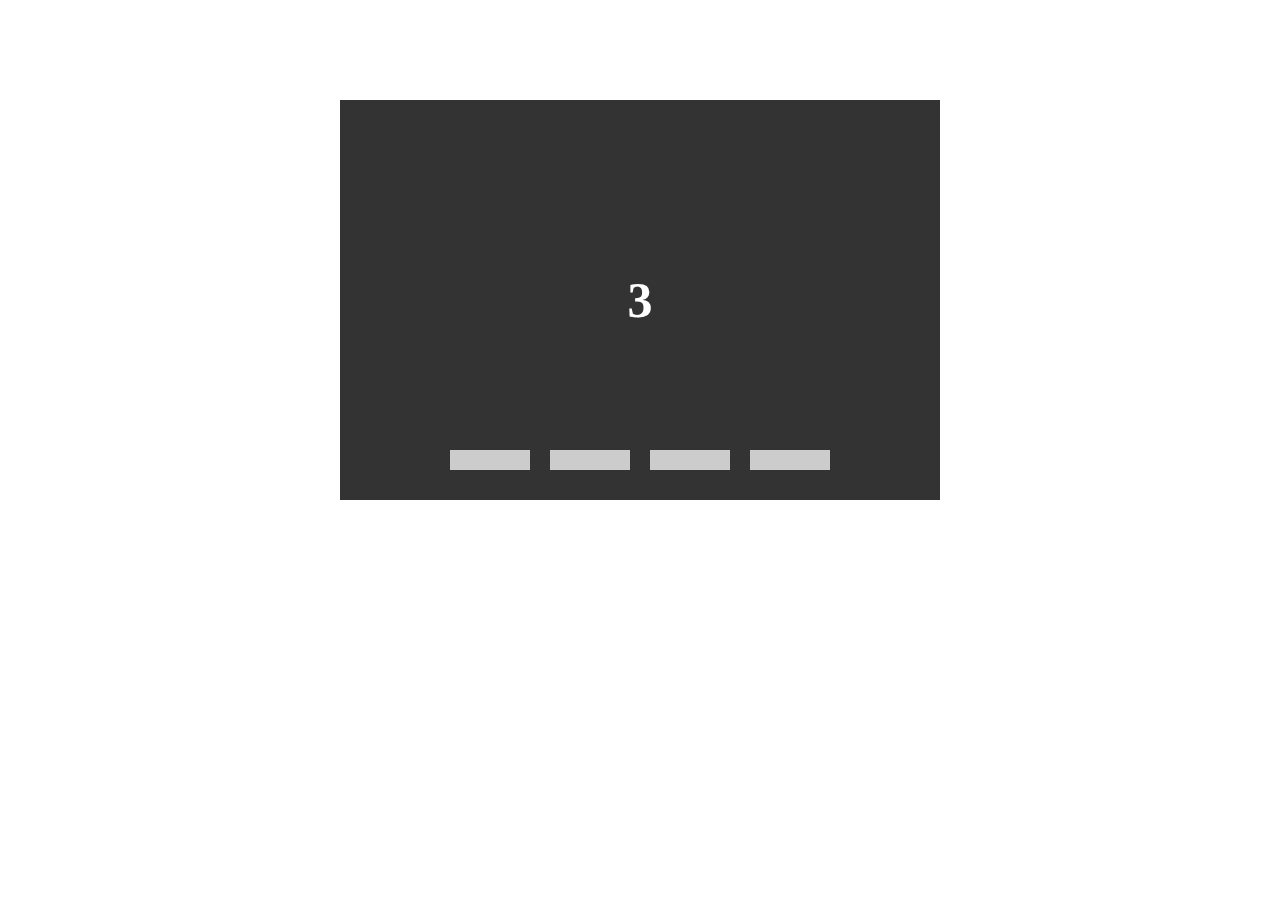
<file: work/lunbo/lunbo.html>
<!doctype html>
<html>
<head>
<meta charset="utf-8">
<title>无缝轮播图</title>
<style>
*{margin:0; padding:0; list-style:none;}
#box{width:600px; height:400px; margin:100px auto; position:relative; top:0; left:0; overflow:hidden;}
ul{position:absolute; top:0; left:0; height:400px; -webkit-transform:translate3d(-600px,0,0);}
ul li{width:600px;height:400px; float:left; font-size:50px; text-align:center; line-height:400px; font-weight:bold; color:#fff;}
ol{position:absolute; bottom:20px; width:400px; left:50%; margin-left:-200px;}
ol li{float:left; width:80px; height:20px; background:#ccc; margin:10px;}
ol li span{float:left; width:0; height:20px; background:#399;}
</style>
<script src="move8.js"></script>
<script>
window.onload = function(){
	var oBox = document.getElementById('box');
	var oUl = oBox.children[0];
	var aLi = oUl.children;
	oUl.style.width = aLi[0].offsetWidth*aLi.length+'px';
	var aSpan = oBox.children[1].getElementsByTagName('span');
		var iNow = 0;
		var x = -iNow*aLi[0].offsetWidth;
		function next(){
			/*
			move(aSpan[iNow],{width:80},{complete:function(){
				iNow++;
				if(iNow == aSpan.length){
					iNow = 0;
				}
				move(oUl,{left:-iNow*aLi[0].offsetWidth},{complete:function(){
					for(var i = 0;i<aSpan.length;i++){
						aSpan[i].style.width = 0 ;
					}
					next();
				}});
			}});
			*/
			x = -iNow*aLi[0].offsetWidth;
			oUl.style.WebkitTransition = '.5s all ease';
			oUl.style.WebkitTransform = 'translate3d('+x+'px,0,0)';

			function tranEnd(){
				oUl.removeEventListener('transitionend',tranEnd,false);
				oUl.style.WebkitTransition = 'none';
				if(iNow==aLi.length-1){
					iNow = 0;
					x = -iNow*aLi[0].offsetWidth;
					oUl.style.WebkitTransform = 'translate3d('+x+'px,0,0)';
				}else if(iNow==0){
					iNow = aLi.length-2;
					x = -iNow*aLi[0].offsetWidth;
					oUl.style.WebkitTransform = 'translate3d('+x+'px,0,0)';
				}
				bOk = false;
			}
			oUl.addEventListener('transitionend',tranEnd,false);
		}
		next();
};
</script>
</head>
<body>
<div id="box">
	<ul>
    	<li style="background:#333;">3</li>
    	<li style="background:#f33;">0</li>
    	<li style="background:#3f3;">1</li>
    	<li style="background:#33f;">2</li>
    	<li style="background:#333;">3</li>
    	<li style="background:#f33;">0</li>
    </ul>
    <ol>
    	<li><span></span></li>
    	<li><span></span></li>
    	<li><span></span></li>
    	<li><span></span></li>
    </ol>
</div>
</body>
</html>
</file>
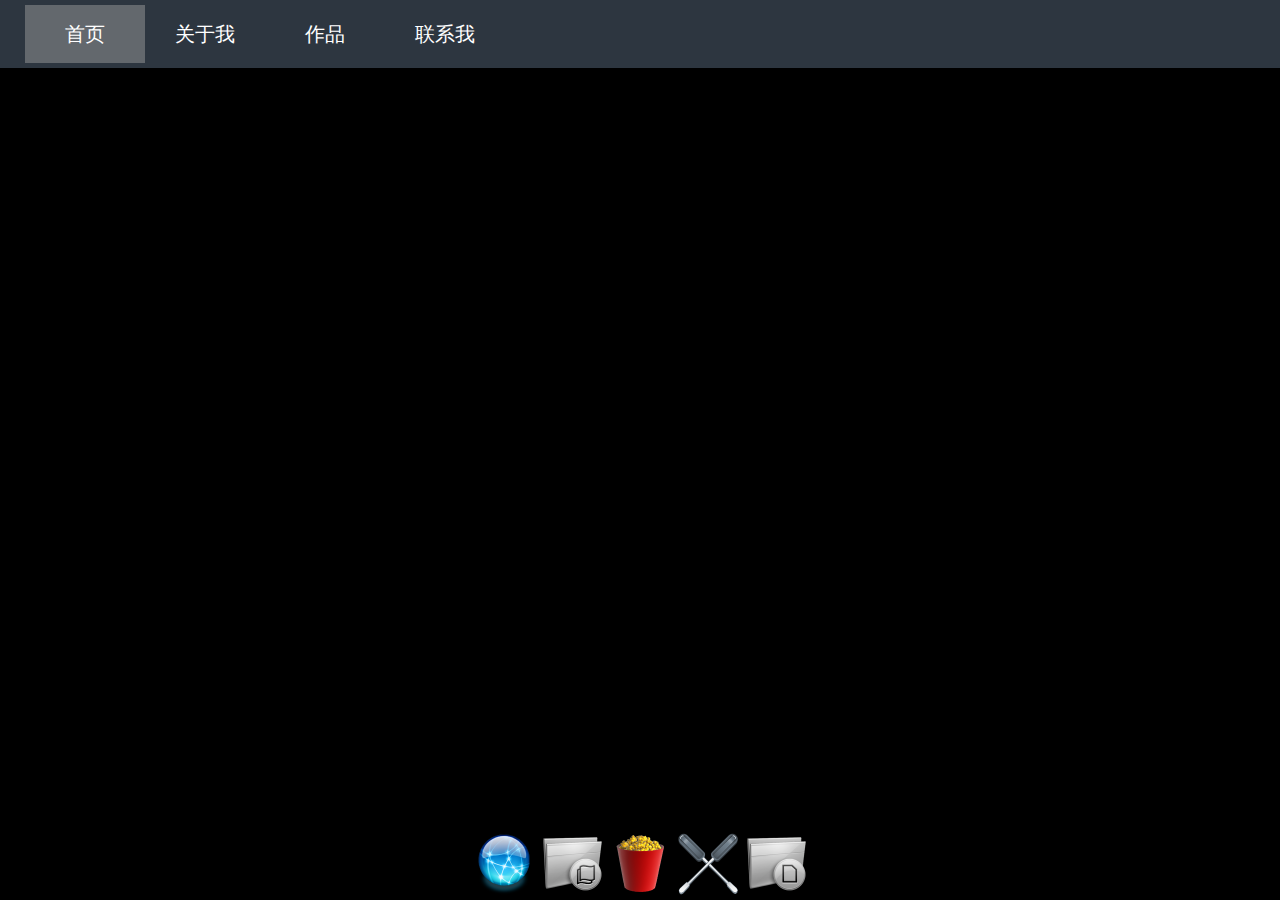
<file: work/mac/macMenu.html>
<!doctype html>
<html>
<head>
<meta charset="utf-8">
<title>macMenu</title>
<style>
*{margin:0; padding:0; text-decoration:none; list-style:none; font-family:"微软雅黑";}
body{background:#000;}
#main{position:absolute; bottom:0; left:0; width:100%; text-align:center;}

/*导航条*/
.box .navbar{height:68px; background:#2d3640; width:100%; position:fixed; top:0; left:0;}
.box .nav{width:100%;}
.navbar .navbar_m{width:100%;; height:68px; margin:0 auto; top:0; left:0; background:#2d3640; z-index:3;}
.navbar .navbar_m2{width:100%; height:68px; display:none;}
.navbar .navbar_m ul{width:480px; height:68px;margin-left:25px;  position:relative; overflow:hidden; z-index:1;}
.navbar ul li{display:block; float:left;  font-size:20px; width:120px; height:58px; margin-top:5px; text-align:center; line-height:58px; position:relative; z-index:2;}
#block{border:block;position:absolute;background:rgba(153,153,153,0.5);z-index:1;}
.navbar .nav a{color:#fff;}
</style>
<script src="mac.js"></script>
<script src="../../js/move.js"></script>
<script>
	;(function(){
		addReady(function(){
			var oBox = document.getElementById('main');	
			var aImg = oBox.children;
			var aInput = document.getElementsByTagName('input');
			addEvent(document,'mousemove',function(ev){
				var oEvent = ev||event;
				for(var i = 0;i<aImg.length;i++){
					var a = aImg[i].offsetLeft+oBox.offsetLeft +aImg[i].offsetWidth/2 - oEvent.clientX;
					var b = aImg[i].offsetTop+oBox.offsetTop +aImg[i].offsetHeight/2 - oEvent.clientY;
					var c = Math.sqrt(a*a+b*b);
					var scale = 1-c/500;
					(scale<0.5)&&(scale = 0.5);
					aImg[i].style.width = 128*scale + 'px';
					aImg[i].style.height = 128*scale + 'px';
				}
			});
		});
	})();
</script>
</head>

<body>
	<div class="navbar" id="navbar">
		<div class="navbar_m">
			<ul class="nav">
				<li><a href="../../index.html#home" class="current">首页</a></li>
				<li><a href="../../index.html#navbar">关于我</a></li>
				<li><a href="../../index.html#page_footer">作品</a></li>
				<li><a href="../../index.html#footer">联系我</a></li>
				<li id="block"></li>
			</ul>
		</div>
		<div class="navbar_m2"></div>
	</div>

<div id="main">
	<img src="img2/1.png" width="64" />
	<img src="img2/2.png" width="64" />
	<img src="img2/3.png" width="64" />
	<img src="img2/4.png" width="64" />
	<img src="img2/5.png" width="64" />
</div>
</body>
</html>
</file>
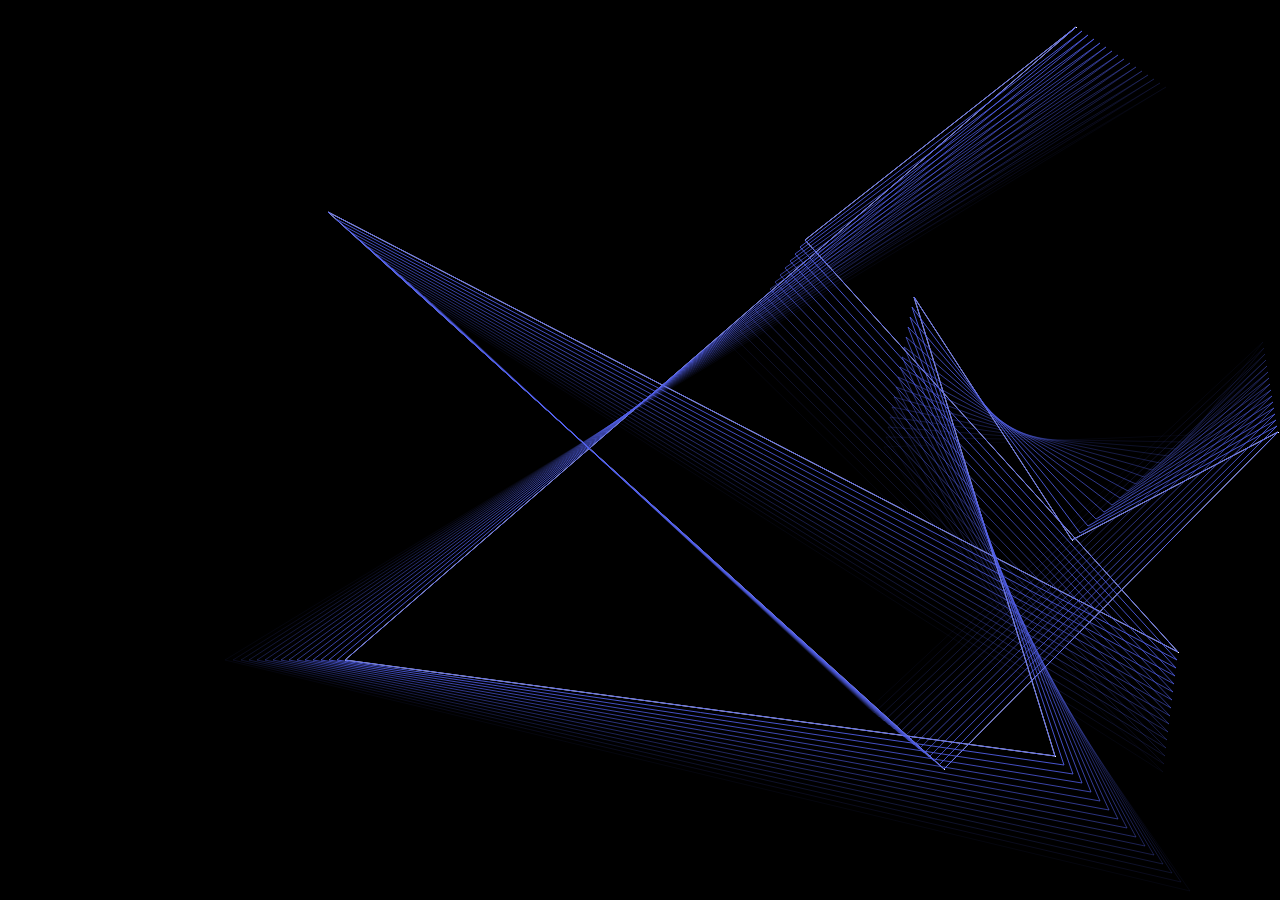
<file: work/windows/canvas-windows.html>
<!doctype html>
<html>
<head>
<meta charset="utf-8">
<title>windows屏保</title>
<style>
	*{margin:0;padding:0;}
	html,body{height:100%; overflow:hidden;}
	canvas{background:#000;}
</style>
<script>
	function rnd(m,n){
		return Math.floor(Math.random()*(n-m)+m);
	}
	window.onload = function(){
		var oC = document.getElementById('c1');
		var gd = oC.getContext('2d');
		oC.width = document.documentElement.clientWidth;
		oC.height = document.documentElement.clientHeight;
		
		//生成5个点位置随机
		var N = 10;
		var aPoint = [];
		var Len = 17;
		var oldPoint = [];
		for(var i = 0;i<N;i++){
			aPoint.push({
				x:rnd(0,oC.width),
				y:rnd(0,oC.height),
				iSpeedX:rnd(-10,10),
				iSpeedY:rnd(-10,10)
			});
		}
		//给线条颜色rgb添加随机
		var r = rnd(0,256),
			g = rnd(0,256),
			b = rnd(0,256),
			rs = rnd(-10,10),
			gs = rnd(-10,10),
			bs = rnd(-10,10);
		
		//运动画图
		setInterval(function(){
			//清除
			gd.clearRect(0,0,oC.width,oC.height);
			//运动
			for(var i = 0 ;i<N;i++){
				aPoint[i].x+=aPoint[i].iSpeedX;
				aPoint[i].y+=aPoint[i].iSpeedY;
				//判断是否到边，做碰撞
				if(aPoint[i].x<0){
					aPoint[i].x = 0;
					aPoint[i].iSpeedX*=-1;
				}
				if(aPoint[i].x>oC.width){
					aPoint[i].x = oC.width;
					aPoint[i].iSpeedX*=-1;
				}
				//Y轴判断
				if(aPoint[i].y<0){
					aPoint[i].y = 0;
					aPoint[i].iSpeedY*=-1;
				}
				if(aPoint[i].y>oC.height){
					aPoint[i].y = oC.height;
					aPoint[i].iSpeedY*=-1;
				}
				
			}
			//画点
			for(var i = 0;i<N;i++){
				drawPoint(aPoint[i]);
			}
			
			//连线
			gd.moveTo(aPoint[0].x,aPoint[0].y);
			for(var i = 0;i<N;i++){
				gd.lineTo(aPoint[i].x,aPoint[i].y);
			}
			gd.closePath();
			gd.strokeStyle = '#fff';
			gd.stroke();
			
			//删除多余的点
			var arr = [];
			for(var i = 0;i<N;i++){
				arr.push({
					x:aPoint[i].x,
					y:aPoint[i].y,
					iSpeedX:aPoint[i].iSpeedX,
					iSpeedY:aPoint[i].iSpeedY
				});
			}
			oldPoint.push(arr);
			if(oldPoint.length>Len){oldPoint.shift()};
			//给线条添加随机色
			if(r>=255||r<=0){
				rs*=-1;
			}else if(g>=255||g<=0){
				gs*=-1;
			}else if(b>=255||b<=0){
				bs*=-1;
			}
			r+=rs;
			g+=gs;
			b+=bs;
			
			//重新连线
			for(var i =0;i<oldPoint.length;i++){
				gd.beginPath();
				gd.moveTo(oldPoint[i].x,oldPoint[i].y);
				for(var j = 0;j<oldPoint[i].length;j++){
					gd.lineTo(oldPoint[i][j].x,oldPoint[i][j].y);
				}
				gd.closePath();
				gd.strokeStyle = 'rgba('+r+','+g+','+b+','+i/Len+')';
				gd.stroke();
			}
			
			
			
			
		},16);
		function drawPoint(oPoint){
			gd.beginPath();
			gd.fillStyle = '#fff';
			gd.fillRect(oPoint.x,oPoint.y,1,1);
		}
		
		
		
	};
</script>
</head>

<body>
	<canvas id="c1">
		<strong>
			您的浏览器版本过低，不支持canvas，请尽快升级您的浏览器。
		</strong>
	</canvas>
</body>
</html>
</file>
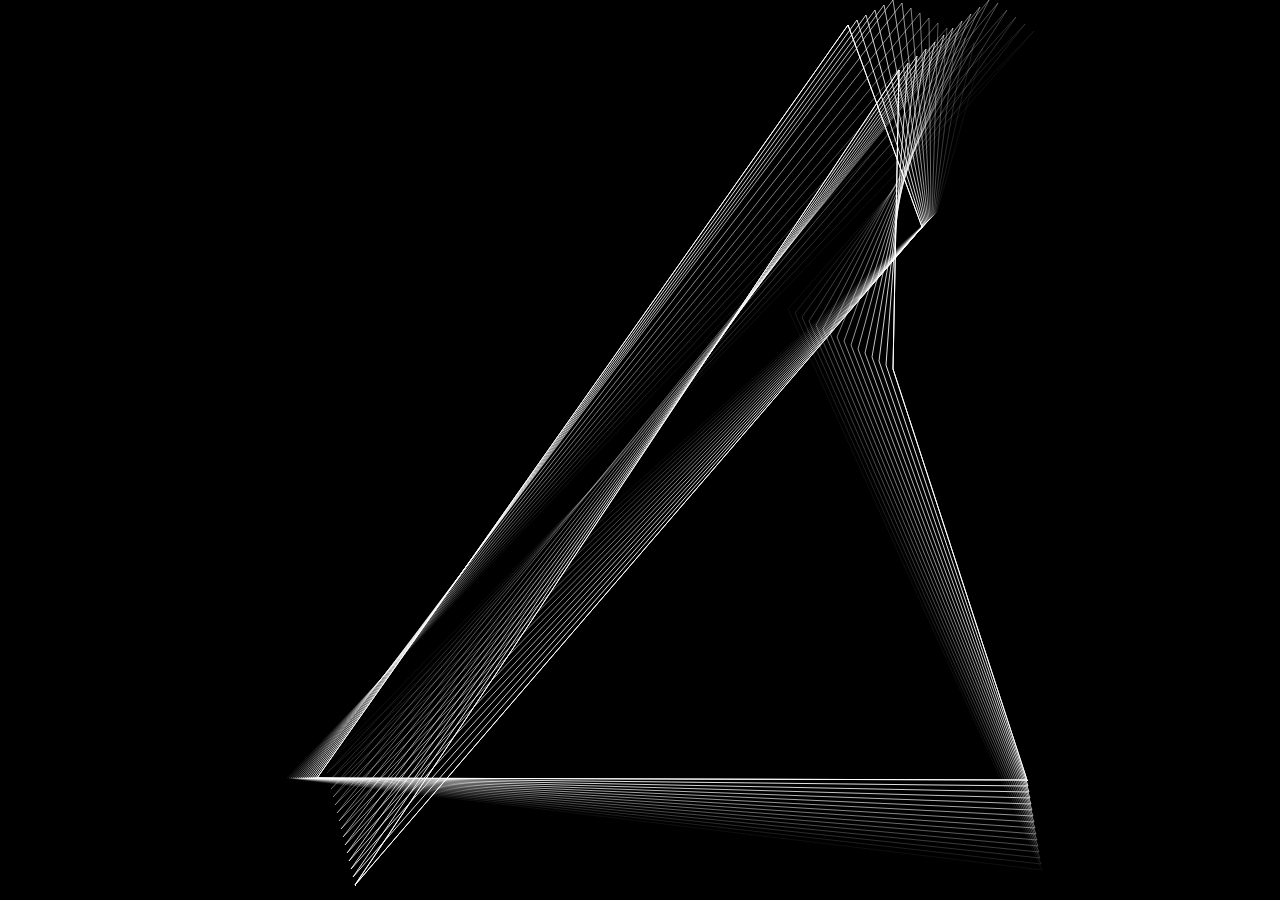
<file: work/windows/canvas-windows无颜色.html>
<!doctype html>
<html>
<head>
<meta charset="utf-8">
<title>window屏保</title>
<style>
	*{margin:0;padding:0;}
	html,body{height:100%; overflow:hidden;}
	canvas{background:#000;}
</style>
<script>
	function rnd(m,n){
		return Math.floor(Math.random()*(n-m)+m);
	}
	window.onload = function(){
		var oC = document.getElementById('c1');
		var gd = oC.getContext('2d');
		oC.width = document.documentElement.clientWidth;
		oC.height = document.documentElement.clientHeight;
		
		//生成5个点位置随机
		var N = 7;
		var aPoint = [];
		var Len = 17;
		var oldPoint = [];
		for(var i = 0;i<N;i++){
			aPoint.push({
				x:rnd(0,oC.width),
				y:rnd(0,oC.height),
				iSpeedX:rnd(-10,10),
				iSpeedY:rnd(-10,10)
			});
		}
		//运动画图
		setInterval(function(){
			//清除
			gd.clearRect(0,0,oC.width,oC.height);
			//运动
			for(var i = 0 ;i<N;i++){
				aPoint[i].x+=aPoint[i].iSpeedX;
				aPoint[i].y+=aPoint[i].iSpeedY;
				//判断是否到边，做碰撞
				if(aPoint[i].x<0){
					aPoint[i].x = 0;
					aPoint[i].iSpeedX*=-1;
				}
				if(aPoint[i].x>oC.width){
					aPoint[i].x = oC.width;
					aPoint[i].iSpeedX*=-1;
				}
				//Y轴判断
				if(aPoint[i].y<0){
					aPoint[i].y = 0;
					aPoint[i].iSpeedY*=-1;
				}
				if(aPoint[i].y>oC.height){
					aPoint[i].y = oC.height;
					aPoint[i].iSpeedY*=-1;
				}
				
			}
			//画点
			for(var i = 0;i<N;i++){
				drawPoint(aPoint[i]);
			}
			
			//连线
			gd.moveTo(aPoint[0].x,aPoint[0].y);
			for(var i = 0;i<N;i++){
				gd.lineTo(aPoint[i].x,aPoint[i].y);
			}
			gd.closePath();
			gd.strokeStyle = '#fff';
			gd.stroke();
			
			//删除多余的点
			var arr = [];
			for(var i = 0;i<N;i++){
				arr.push({
					x:aPoint[i].x,
					y:aPoint[i].y,
					iSpeedX:aPoint[i].iSpeedX,
					iSpeedY:aPoint[i].iSpeedY
				});
			}
			oldPoint.push(arr);
			if(oldPoint.length>Len){oldPoint.shift()};
			//重新连线
			for(var i =0;i<oldPoint.length;i++){
				gd.beginPath();
				gd.moveTo(oldPoint[i].x,oldPoint[i].y);
				for(var j = 0;j<oldPoint[i].length;j++){
					gd.lineTo(oldPoint[i][j].x,oldPoint[i][j].y);
				}
				gd.closePath();
				gd.strokeStyle = 'rgba(255,255,255,'+i/Len+')';
				gd.stroke();
			}
			
			
			
			
		},16);
		function drawPoint(oPoint){
			gd.beginPath();
			gd.fillStyle = '#fff';
			gd.fillRect(oPoint.x,oPoint.y,1,1);
		}
		
		
		
	};
</script>
</head>

<body>
	<canvas id="c1">
		<strong>
			您的浏览器版本过低，不支持canvas，请尽快升级您的浏览器。
		</strong>
	</canvas>
</body>
</html>
</file>
<file: css/com.css>
/*导航条*/
.head .navbar{height:68px; background:#2d3640; width:100%;}
.head .nav{width:100%;}
.navbar .navbar_m{width:100%;; height:68px; margin:0 auto; top:0; left:0; background:#2d3640; z-index:3;}
.navbar .navbar_m2{width:100%; height:68px; display:none;}
.navbar .navbar_m ul{width:480px; height:68px;margin-left:25px;  position:relative; overflow:hidden; z-index:1;}
.navbar ul li{display:block; float:left;  font-size:20px; width:120px; height:58px; margin-top:5px; text-align:center; line-height:58px; position:relative; z-index:2;}
#block{border:block;position:absolute;background:rgba(153,153,153,0.5);z-index:1;}
.navbar .nav a{color:#fff;}

/*联系我*/
.footer{height:355px; background:#2d3640; margin-top:15px;}
.footer .row1{height:155px; width:400px; margin:30px auto; color:#fff; line-height:155px;}
.footer .contact{height:200px; background:#3c4755; margin:20px auto;}
.contact ul{width:480px;height:50px; margin:15px auto; padding-top:20px;}
.contact ul li{width:100px; height:150px; display:block; float:left;  line-height:50px; text-align:center;}
.contact ul li span{width:100px; height:100px; display:none; margin-top:60px;}

.QRCode1{background:url(../img/QRCode0.png) no-repeat;}
.QRCode2{background:url(../img/QRCode1.png) no-repeat;}
.QRCode3{background:url(../img/QRCode2.png) no-repeat;} 

.contact .contact1{background:url(../img/ic1.png) no-repeat; background-position:25px 0px;}
.contact .contact2{background:url(../img/ic2.png) no-repeat; background-position:25px 0px;}
.contact .contact3{background:url(../img/ic3.png) no-repeat; background-position:25px 0px;}
.contact .contact4{background:url(../img/ic4.png) no-repeat; background-position:25px 0px;}
 .contact4 a{width:50px; height:50px; display:block;}
</file>
